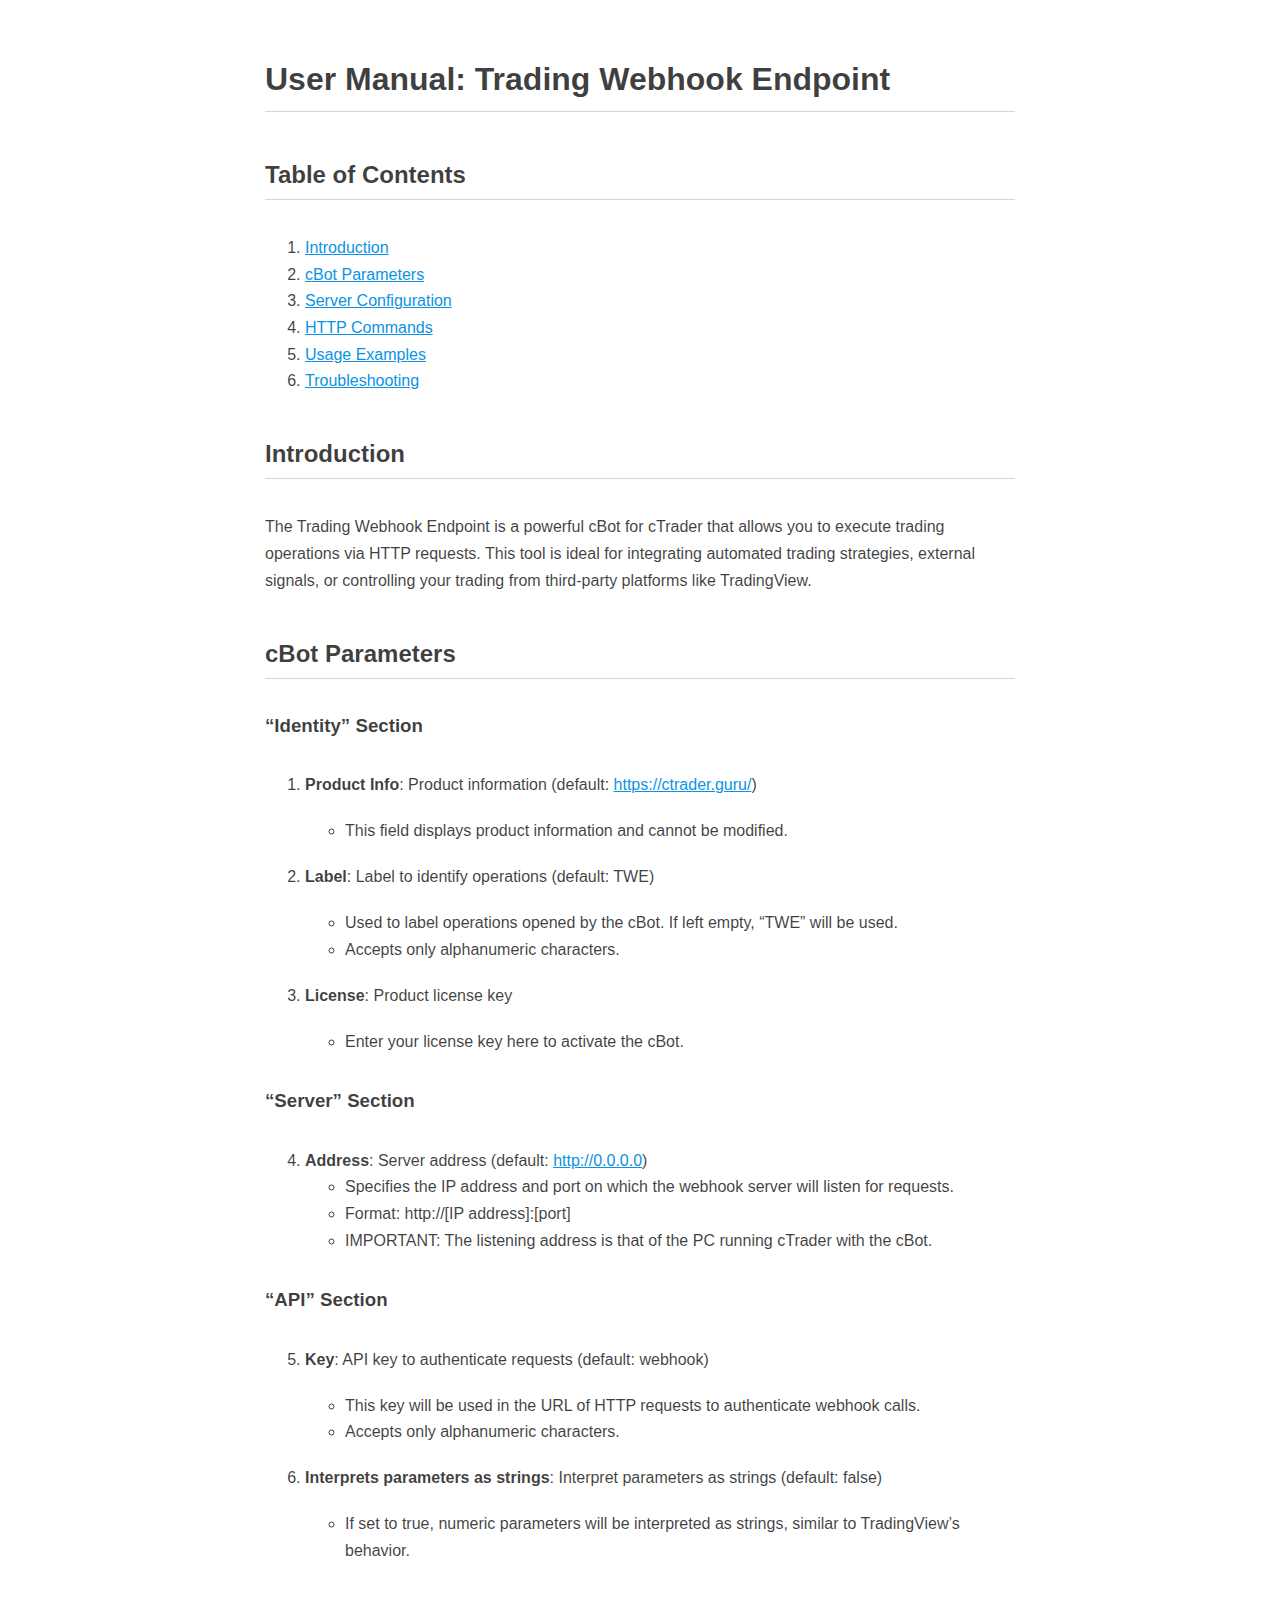
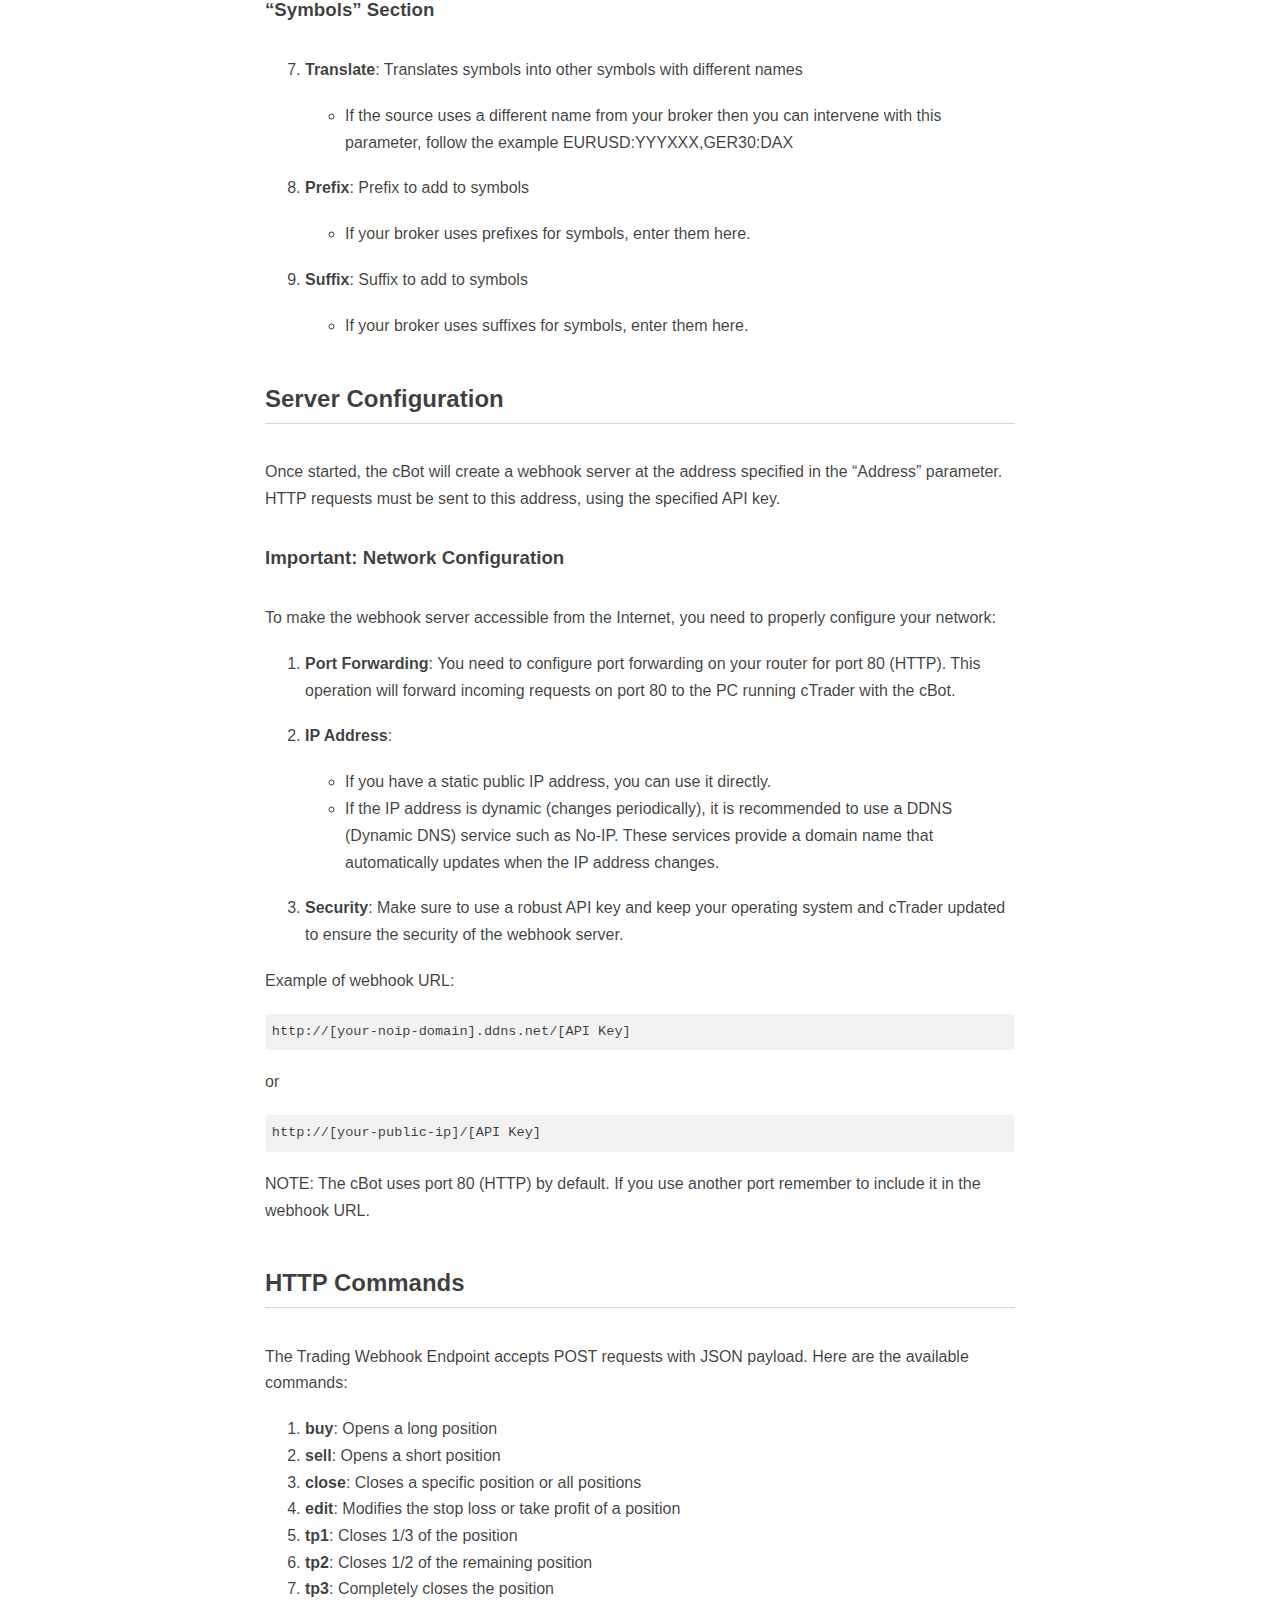
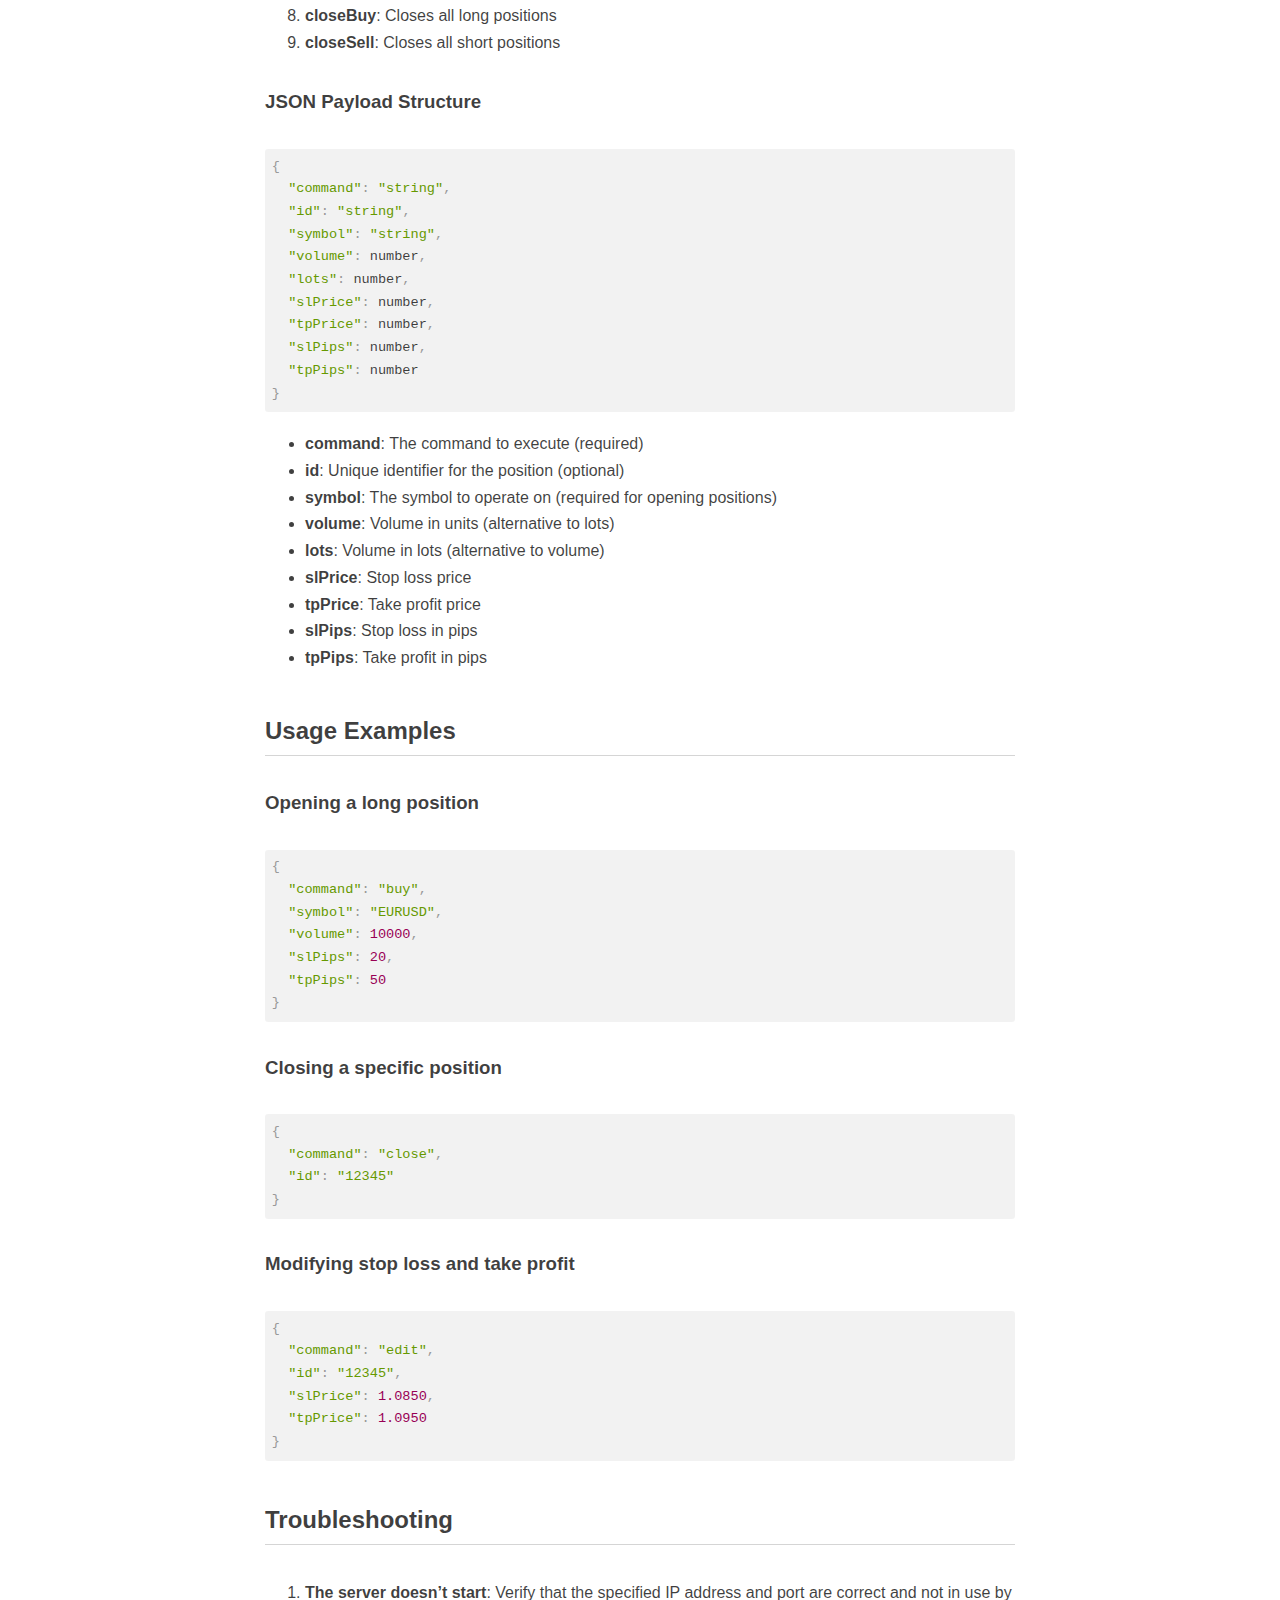
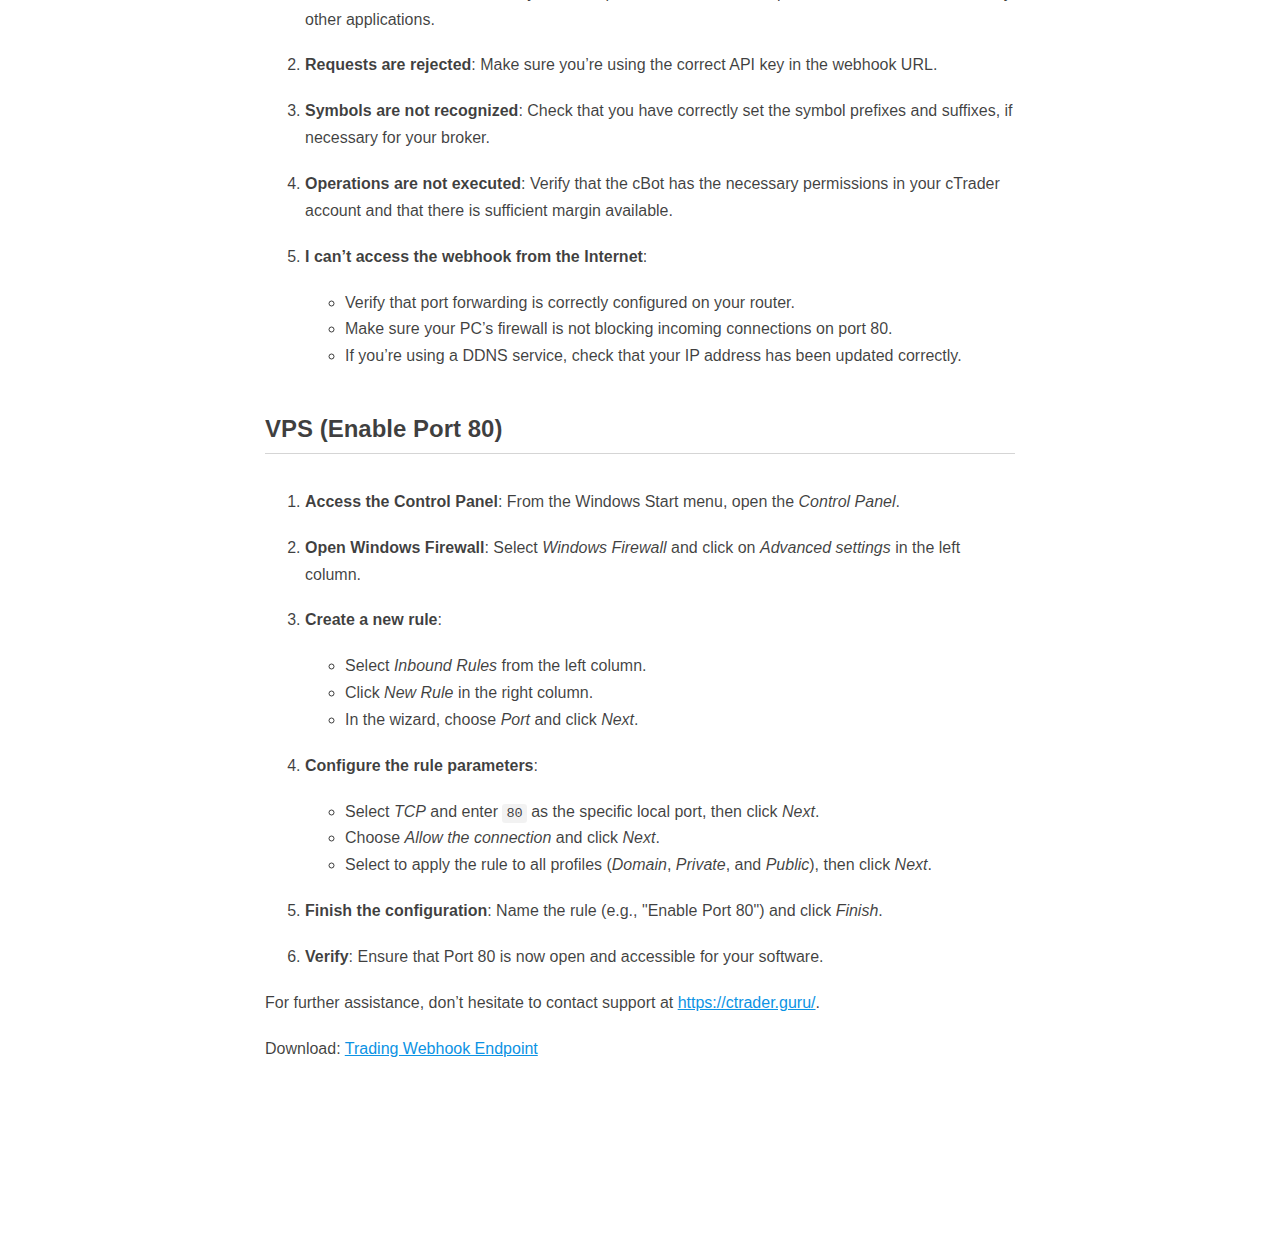
<file: pub/trading-webhook-endpoint/Trading Webhook Endpoint Manual (en).html>
﻿<!DOCTYPE html>
<html>

<head>
  <meta charset="utf-8">
  <meta name="viewport" content="width=device-width, initial-scale=1.0">
  <title>Trading Webhook Endpoint (en)</title>
  <link rel="shortcut icon" type="image/x-icon" href="../../assets/images/favicon.ico" />
  <link rel="stylesheet" href="./css/style.css" />
</head>

<body class="stackedit">
  <div class="stackedit__html">
    <h1 id="user-manual-trading-webhook-endpoint">User Manual: Trading Webhook Endpoint</h1>
    <h2 id="table-of-contents">Table of Contents</h2>
    <ol>
      <li><a href="#introduction">Introduction</a></li>
      <li><a href="#cbot-parameters">cBot Parameters</a></li>
      <li><a href="#server-configuration">Server Configuration</a></li>
      <li><a href="#http-commands">HTTP Commands</a></li>
      <li><a href="#usage-examples">Usage Examples</a></li>
      <li><a href="#troubleshooting">Troubleshooting</a></li>
    </ol>
    <h2 id="introduction">Introduction</h2>
    <p>The Trading Webhook Endpoint is a powerful cBot for cTrader that allows you to execute trading operations via
      HTTP requests. This tool is ideal for integrating automated trading strategies, external signals, or controlling
      your trading from third-party platforms like TradingView.</p>
    <h2 id="cbot-parameters">cBot Parameters</h2>
    <h3 id="identity-section">“Identity” Section</h3>
    <ol>
      <li>
        <p><strong>Product Info</strong>: Product information (default: <a
            href="https://ctrader.guru/">https://ctrader.guru/</a>)</p>
        <ul>
          <li>This field displays product information and cannot be modified.</li>
        </ul>
      </li>
      <li>
        <p><strong>Label</strong>: Label to identify operations (default: TWE)</p>
        <ul>
          <li>Used to label operations opened by the cBot. If left empty, “TWE” will be used.</li>
          <li>Accepts only alphanumeric characters.</li>
        </ul>
      </li>
      <li>
        <p><strong>License</strong>: Product license key</p>
        <ul>
          <li>Enter your license key here to activate the cBot.</li>
        </ul>
      </li>
    </ol>
    <h3 id="server-section">“Server” Section</h3>
    <ol start="4">
      <li><strong>Address</strong>: Server address (default: <a href="http://0.0.0.0">http://0.0.0.0</a>)
        <ul>
          <li>Specifies the IP address and port on which the webhook server will listen for requests.</li>
          <li>Format: http://[IP address]:[port]</li>
          <li>IMPORTANT: The listening address is that of the PC running cTrader with the cBot.</li>
        </ul>
      </li>
    </ol>
    <h3 id="api-section">“API” Section</h3>
    <ol start="5">
      <li>
        <p><strong>Key</strong>: API key to authenticate requests (default: webhook)</p>
        <ul>
          <li>This key will be used in the URL of HTTP requests to authenticate webhook calls.</li>
          <li>Accepts only alphanumeric characters.</li>
        </ul>
      </li>
      <li>
        <p><strong>Interprets parameters as strings</strong>: Interpret parameters as strings (default: false)</p>
        <ul>
          <li>If set to true, numeric parameters will be interpreted as strings, similar to TradingView’s behavior.</li>
        </ul>
      </li>
    </ol>
    <h3 id="symbols-section">“Symbols” Section</h3>
    <ol start="7">
      <li>
        <p><strong>Translate</strong>: Translates symbols into other symbols with different names</p>
        <ul>
          <li>If the source uses a different name from your broker then you can intervene with this parameter, follow
            the example
            EURUSD:YYYXXX,GER30:DAX</li>
        </ul>
      </li>
      <li>
        <p><strong>Prefix</strong>: Prefix to add to symbols</p>
        <ul>
          <li>If your broker uses prefixes for symbols, enter them here.</li>
        </ul>
      </li>
      <li>
        <p><strong>Suffix</strong>: Suffix to add to symbols</p>
        <ul>
          <li>If your broker uses suffixes for symbols, enter them here.</li>
        </ul>
      </li>
    </ol>
    <h2 id="server-configuration">Server Configuration</h2>
    <p>Once started, the cBot will create a webhook server at the address specified in the “Address” parameter. HTTP
      requests must be sent to this address, using the specified API key.</p>
    <h3 id="important-network-configuration">Important: Network Configuration</h3>
    <p>To make the webhook server accessible from the Internet, you need to properly configure your network:</p>
    <ol>
      <li>
        <p><strong>Port Forwarding</strong>: You need to configure port forwarding on your router for port 80 (HTTP).
          This operation will forward incoming requests on port 80 to the PC running cTrader with the cBot.</p>
      </li>
      <li>
        <p><strong>IP Address</strong>:</p>
        <ul>
          <li>If you have a static public IP address, you can use it directly.</li>
          <li>If the IP address is dynamic (changes periodically), it is recommended to use a DDNS (Dynamic DNS) service
            such as No-IP. These services provide a domain name that automatically updates when the IP address changes.
          </li>
        </ul>
      </li>
      <li>
        <p><strong>Security</strong>: Make sure to use a robust API key and keep your operating system and cTrader
          updated to ensure the security of the webhook server.</p>
      </li>
    </ol>
    <p>Example of webhook URL:</p>
    <pre><code>http://[your-noip-domain].ddns.net/[API Key]
</code></pre>
    <p>or</p>
    <pre><code>http://[your-public-ip]/[API Key]
</code></pre>
    <p>NOTE: The cBot uses port 80 (HTTP) by default. If you use another port remember to include it in the webhook URL.
    </p>
    <h2 id="http-commands">HTTP Commands</h2>
    <p>The Trading Webhook Endpoint accepts POST requests with JSON payload. Here are the available commands:</p>
    <ol>
      <li><strong>buy</strong>: Opens a long position</li>
      <li><strong>sell</strong>: Opens a short position</li>
      <li><strong>close</strong>: Closes a specific position or all positions</li>
      <li><strong>edit</strong>: Modifies the stop loss or take profit of a position</li>
      <li><strong>tp1</strong>: Closes 1/3 of the position</li>
      <li><strong>tp2</strong>: Closes 1/2 of the remaining position</li>
      <li><strong>tp3</strong>: Completely closes the position</li>
      <li><strong>closeBuy</strong>: Closes all long positions</li>
      <li><strong>closeSell</strong>: Closes all short positions</li>
    </ol>
    <h3 id="json-payload-structure">JSON Payload Structure</h3>
    <pre class=" language-json"><code class="prism  language-json"><span class="token punctuation">{</span>
  <span class="token string">"command"</span><span class="token punctuation">:</span> <span class="token string">"string"</span><span class="token punctuation">,</span>
  <span class="token string">"id"</span><span class="token punctuation">:</span> <span class="token string">"string"</span><span class="token punctuation">,</span>
  <span class="token string">"symbol"</span><span class="token punctuation">:</span> <span class="token string">"string"</span><span class="token punctuation">,</span>
  <span class="token string">"volume"</span><span class="token punctuation">:</span> number<span class="token punctuation">,</span>
  <span class="token string">"lots"</span><span class="token punctuation">:</span> number<span class="token punctuation">,</span>
  <span class="token string">"slPrice"</span><span class="token punctuation">:</span> number<span class="token punctuation">,</span>
  <span class="token string">"tpPrice"</span><span class="token punctuation">:</span> number<span class="token punctuation">,</span>
  <span class="token string">"slPips"</span><span class="token punctuation">:</span> number<span class="token punctuation">,</span>
  <span class="token string">"tpPips"</span><span class="token punctuation">:</span> number
<span class="token punctuation">}</span>
</code></pre>
    <ul>
      <li><strong>command</strong>: The command to execute (required)</li>
      <li><strong>id</strong>: Unique identifier for the position (optional)</li>
      <li><strong>symbol</strong>: The symbol to operate on (required for opening positions)</li>
      <li><strong>volume</strong>: Volume in units (alternative to lots)</li>
      <li><strong>lots</strong>: Volume in lots (alternative to volume)</li>
      <li><strong>slPrice</strong>: Stop loss price</li>
      <li><strong>tpPrice</strong>: Take profit price</li>
      <li><strong>slPips</strong>: Stop loss in pips</li>
      <li><strong>tpPips</strong>: Take profit in pips</li>
    </ul>
    <h2 id="usage-examples">Usage Examples</h2>
    <h3 id="opening-a-long-position">Opening a long position</h3>
    <pre class=" language-json"><code class="prism  language-json"><span class="token punctuation">{</span>
  <span class="token string">"command"</span><span class="token punctuation">:</span> <span class="token string">"buy"</span><span class="token punctuation">,</span>
  <span class="token string">"symbol"</span><span class="token punctuation">:</span> <span class="token string">"EURUSD"</span><span class="token punctuation">,</span>
  <span class="token string">"volume"</span><span class="token punctuation">:</span> <span class="token number">10000</span><span class="token punctuation">,</span>
  <span class="token string">"slPips"</span><span class="token punctuation">:</span> <span class="token number">20</span><span class="token punctuation">,</span>
  <span class="token string">"tpPips"</span><span class="token punctuation">:</span> <span class="token number">50</span>
<span class="token punctuation">}</span>
</code></pre>
    <h3 id="closing-a-specific-position">Closing a specific position</h3>
    <pre class=" language-json"><code class="prism  language-json"><span class="token punctuation">{</span>
  <span class="token string">"command"</span><span class="token punctuation">:</span> <span class="token string">"close"</span><span class="token punctuation">,</span>
  <span class="token string">"id"</span><span class="token punctuation">:</span> <span class="token string">"12345"</span>
<span class="token punctuation">}</span>
</code></pre>
    <h3 id="modifying-stop-loss-and-take-profit">Modifying stop loss and take profit</h3>
    <pre class=" language-json"><code class="prism  language-json"><span class="token punctuation">{</span>
  <span class="token string">"command"</span><span class="token punctuation">:</span> <span class="token string">"edit"</span><span class="token punctuation">,</span>
  <span class="token string">"id"</span><span class="token punctuation">:</span> <span class="token string">"12345"</span><span class="token punctuation">,</span>
  <span class="token string">"slPrice"</span><span class="token punctuation">:</span> <span class="token number">1.0850</span><span class="token punctuation">,</span>
  <span class="token string">"tpPrice"</span><span class="token punctuation">:</span> <span class="token number">1.0950</span>
<span class="token punctuation">}</span>
</code></pre>
    <h2 id="troubleshooting">Troubleshooting</h2>
    <ol>
      <li>
        <p><strong>The server doesn’t start</strong>: Verify that the specified IP address and port are correct and not
          in use by other applications.</p>
      </li>
      <li>
        <p><strong>Requests are rejected</strong>: Make sure you’re using the correct API key in the webhook URL.</p>
      </li>
      <li>
        <p><strong>Symbols are not recognized</strong>: Check that you have correctly set the symbol prefixes and
          suffixes, if necessary for your broker.</p>
      </li>
      <li>
        <p><strong>Operations are not executed</strong>: Verify that the cBot has the necessary permissions in your
          cTrader account and that there is sufficient margin available.</p>
      </li>
      <li>
        <p><strong>I can’t access the webhook from the Internet</strong>:</p>
        <ul>
          <li>Verify that port forwarding is correctly configured on your router.</li>
          <li>Make sure your PC’s firewall is not blocking incoming connections on port 80.</li>
          <li>If you’re using a DDNS service, check that your IP address has been updated correctly.</li>
        </ul>
      </li>
    </ol>
    <h2 id="firewall">VPS (Enable Port 80)</h2>
    <ol>
      <li>
        <p><strong>Access the Control Panel</strong>: From the Windows Start menu, open the <em>Control Panel</em>.</p>
      </li>
      <li>
        <p><strong>Open Windows Firewall</strong>: Select <em>Windows Firewall</em> and click on <em>Advanced
            settings</em>
          in the left column.</p>
      </li>
      <li>
        <p><strong>Create a new rule</strong>:</p>
        <ul>
          <li>Select <em>Inbound Rules</em> from the left column.</li>
          <li>Click <em>New Rule</em> in the right column.</li>
          <li>In the wizard, choose <em>Port</em> and click <em>Next</em>.</li>
        </ul>
      </li>
      <li>
        <p><strong>Configure the rule parameters</strong>:</p>
        <ul>
          <li>Select <em>TCP</em> and enter <code>80</code> as the specific local port, then click <em>Next</em>.</li>
          <li>Choose <em>Allow the connection</em> and click <em>Next</em>.</li>
          <li>Select to apply the rule to all profiles (<em>Domain</em>, <em>Private</em>, and <em>Public</em>), then
            click
            <em>Next</em>.
          </li>
        </ul>
      </li>
      <li>
        <p><strong>Finish the configuration</strong>: Name the rule (e.g., "Enable Port 80") and click <em>Finish</em>.
        </p>
      </li>
      <li>
        <p><strong>Verify</strong>: Ensure that Port 80 is now open and accessible for your software.</p>
      </li>
    </ol>

    <p>For further assistance, don’t hesitate to contact support at <a
        href="https://ctrader.guru/">https://ctrader.guru/</a>.</p>
    <p>Download: <a href="https://ctrader.guru/pub/trading-webhook-endpoint/Trading%20Webhook%20Endpoint.algo">Trading
        Webhook Endpoint</a></p>
  </div>
</body>

</html>
</file>
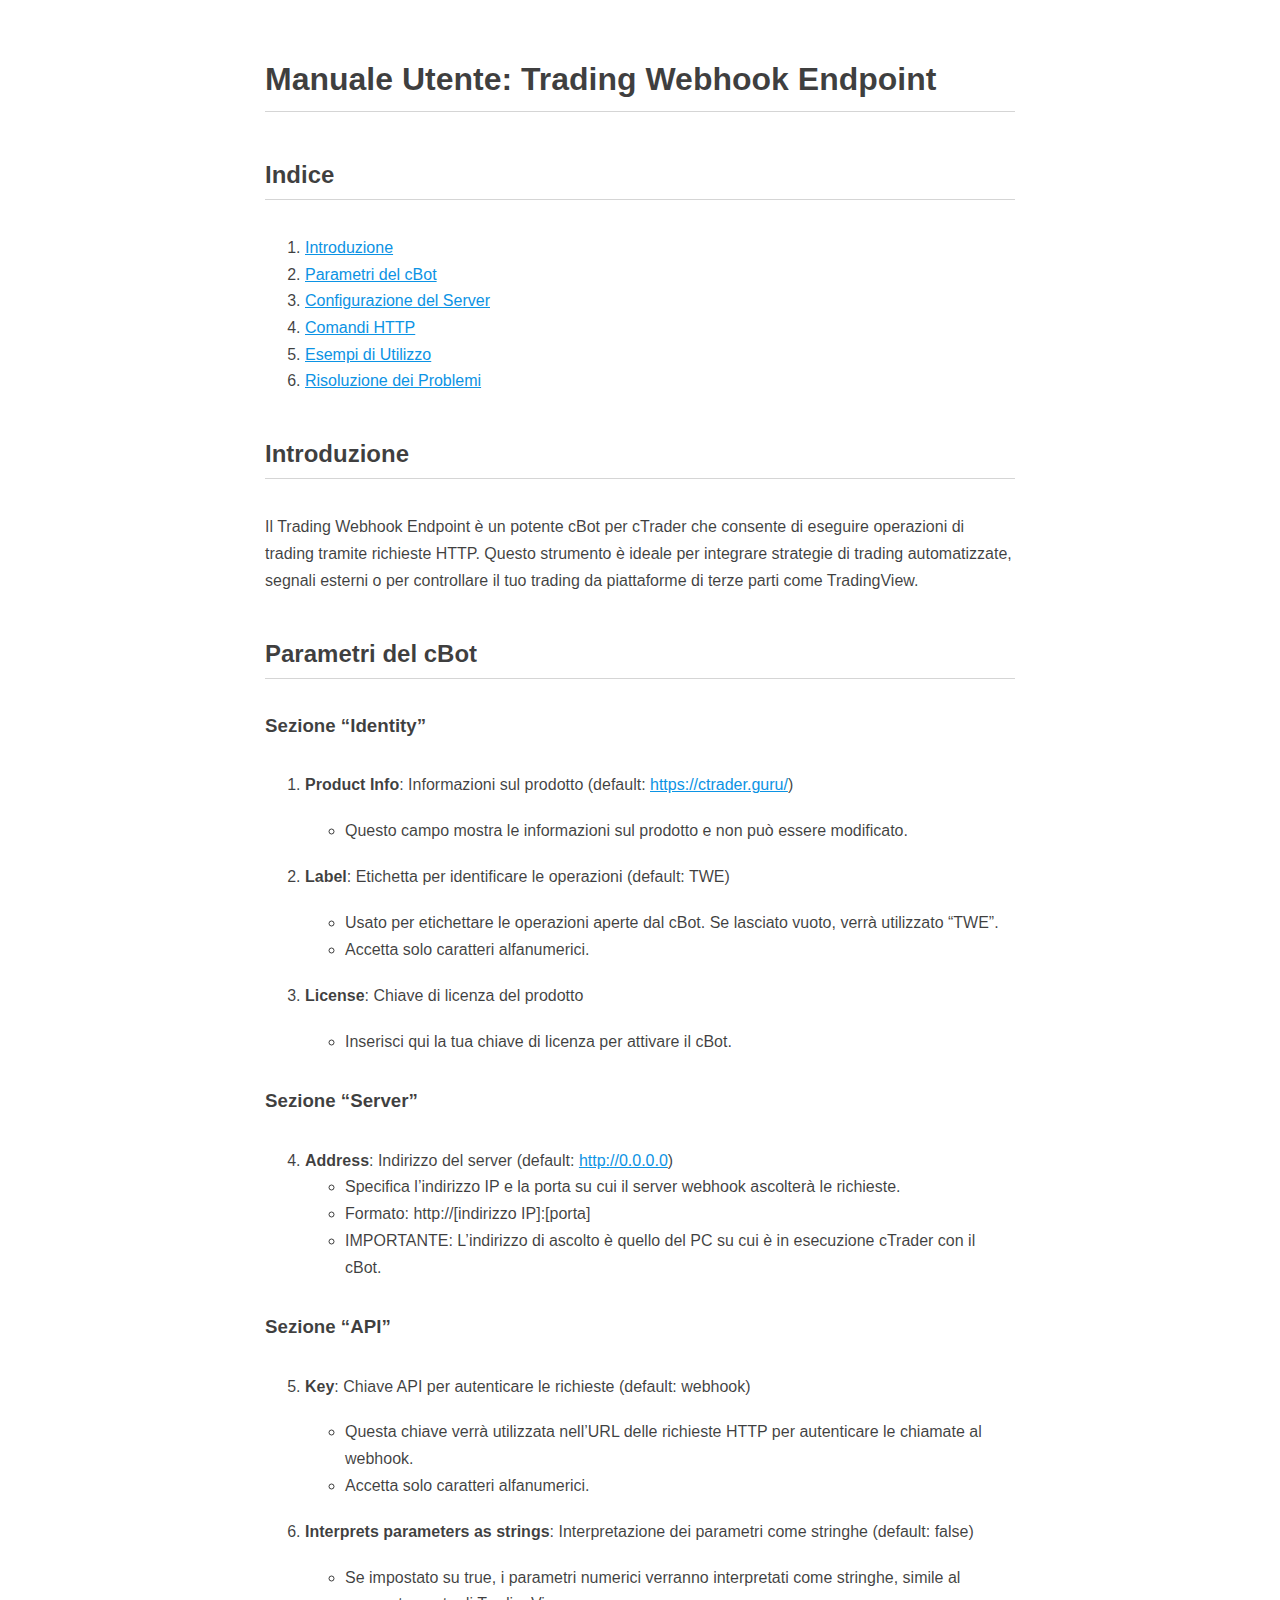
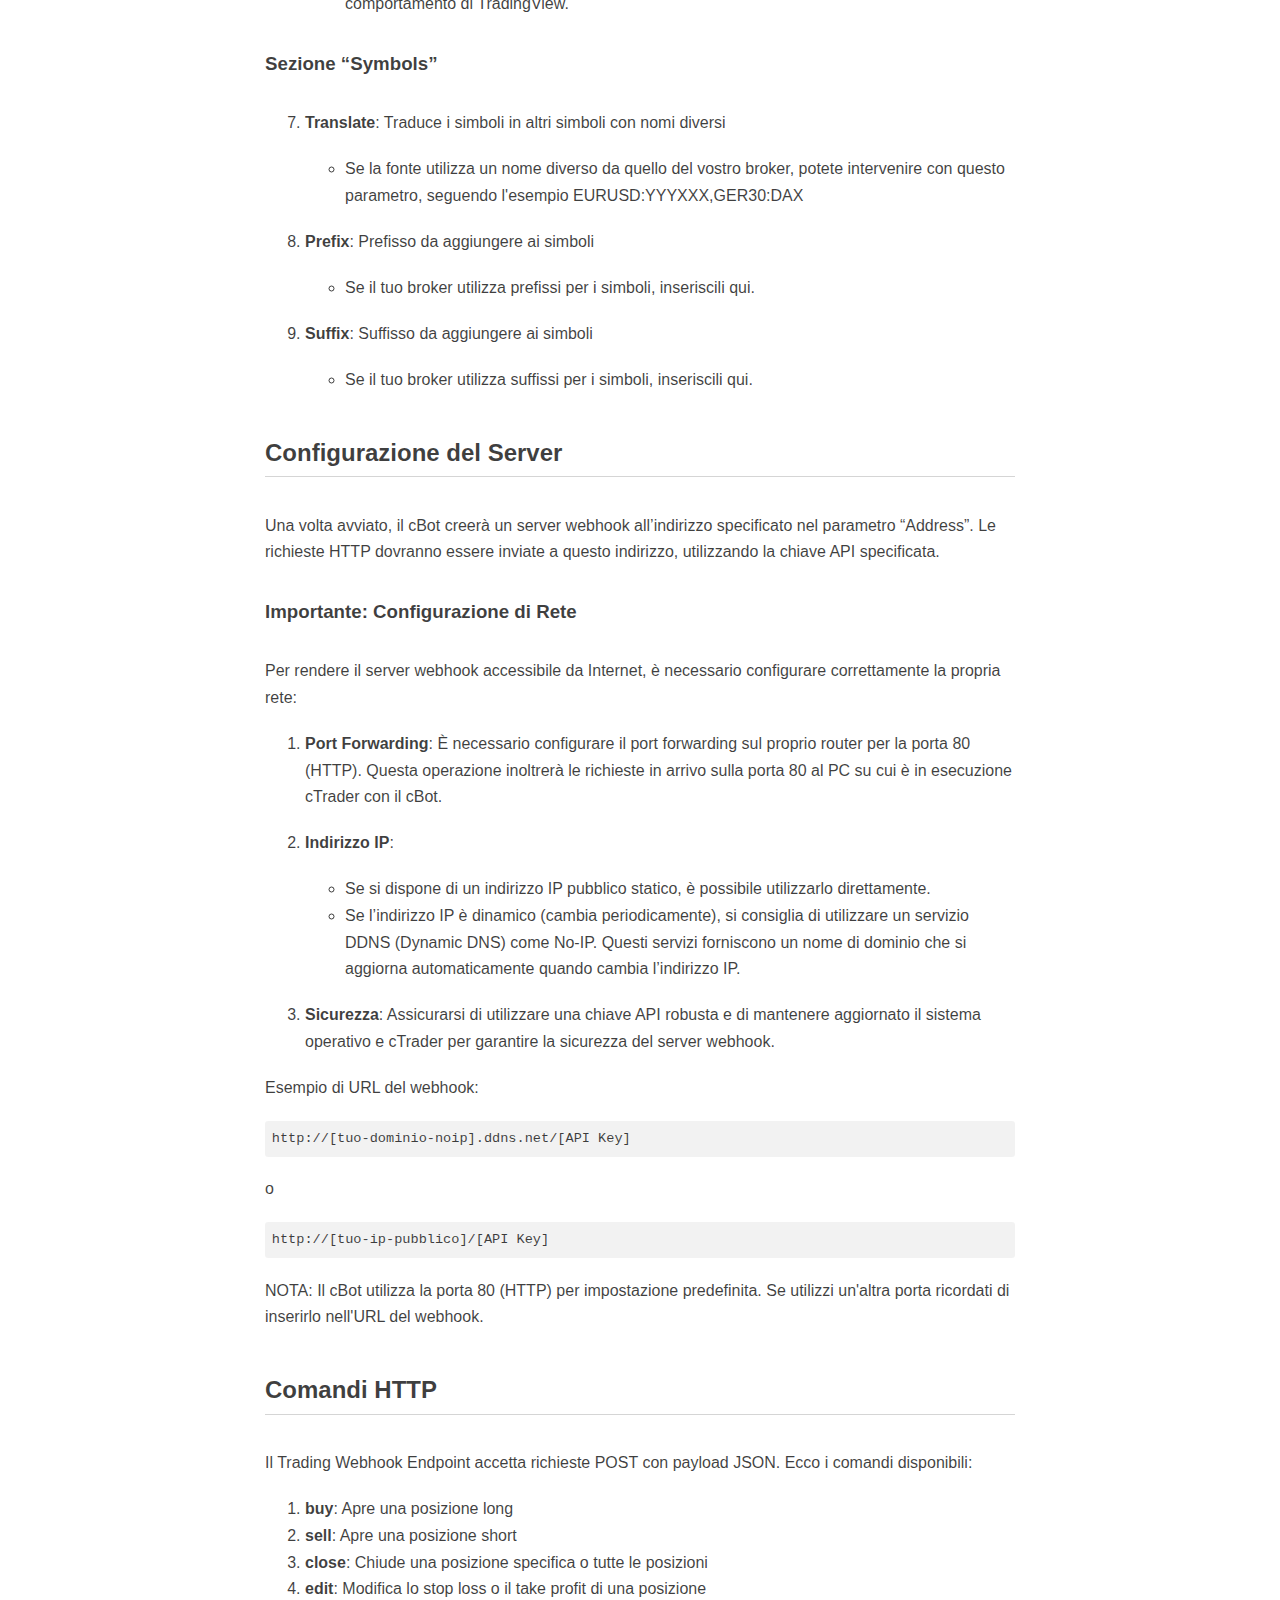
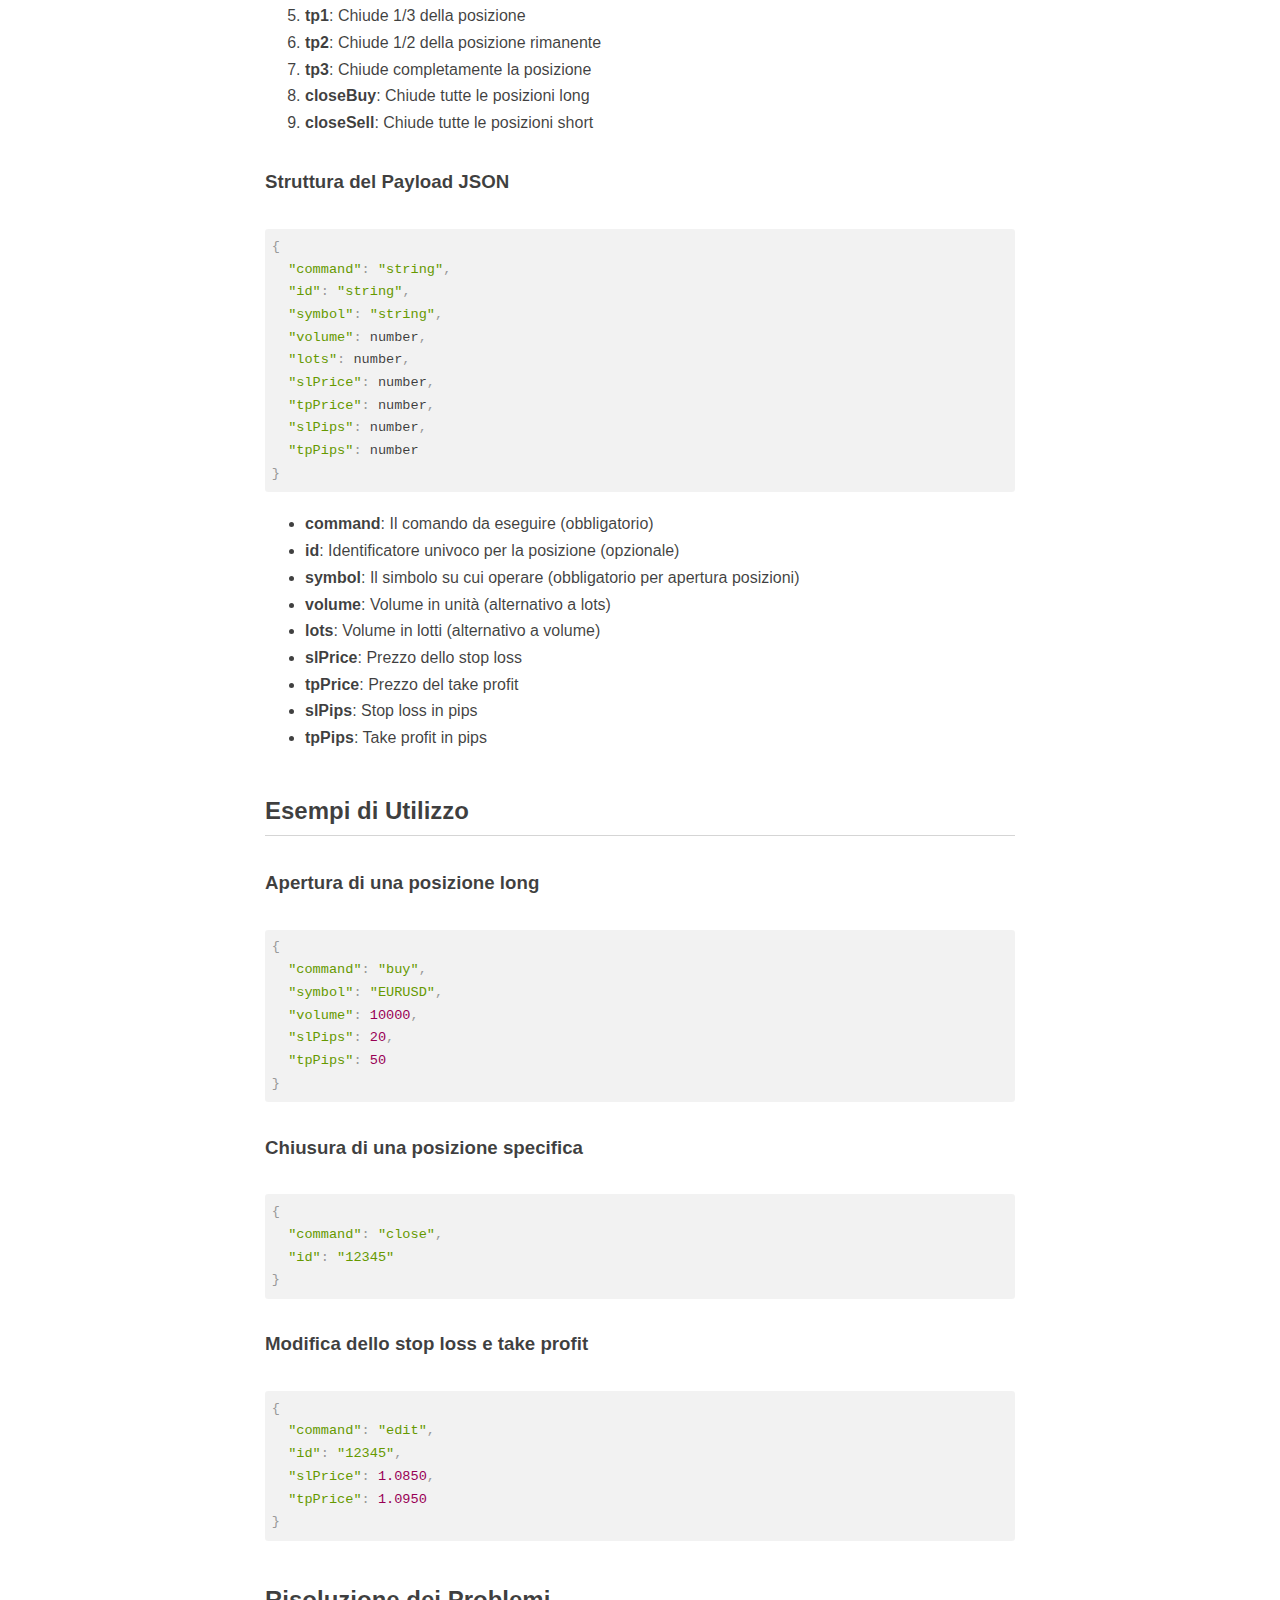
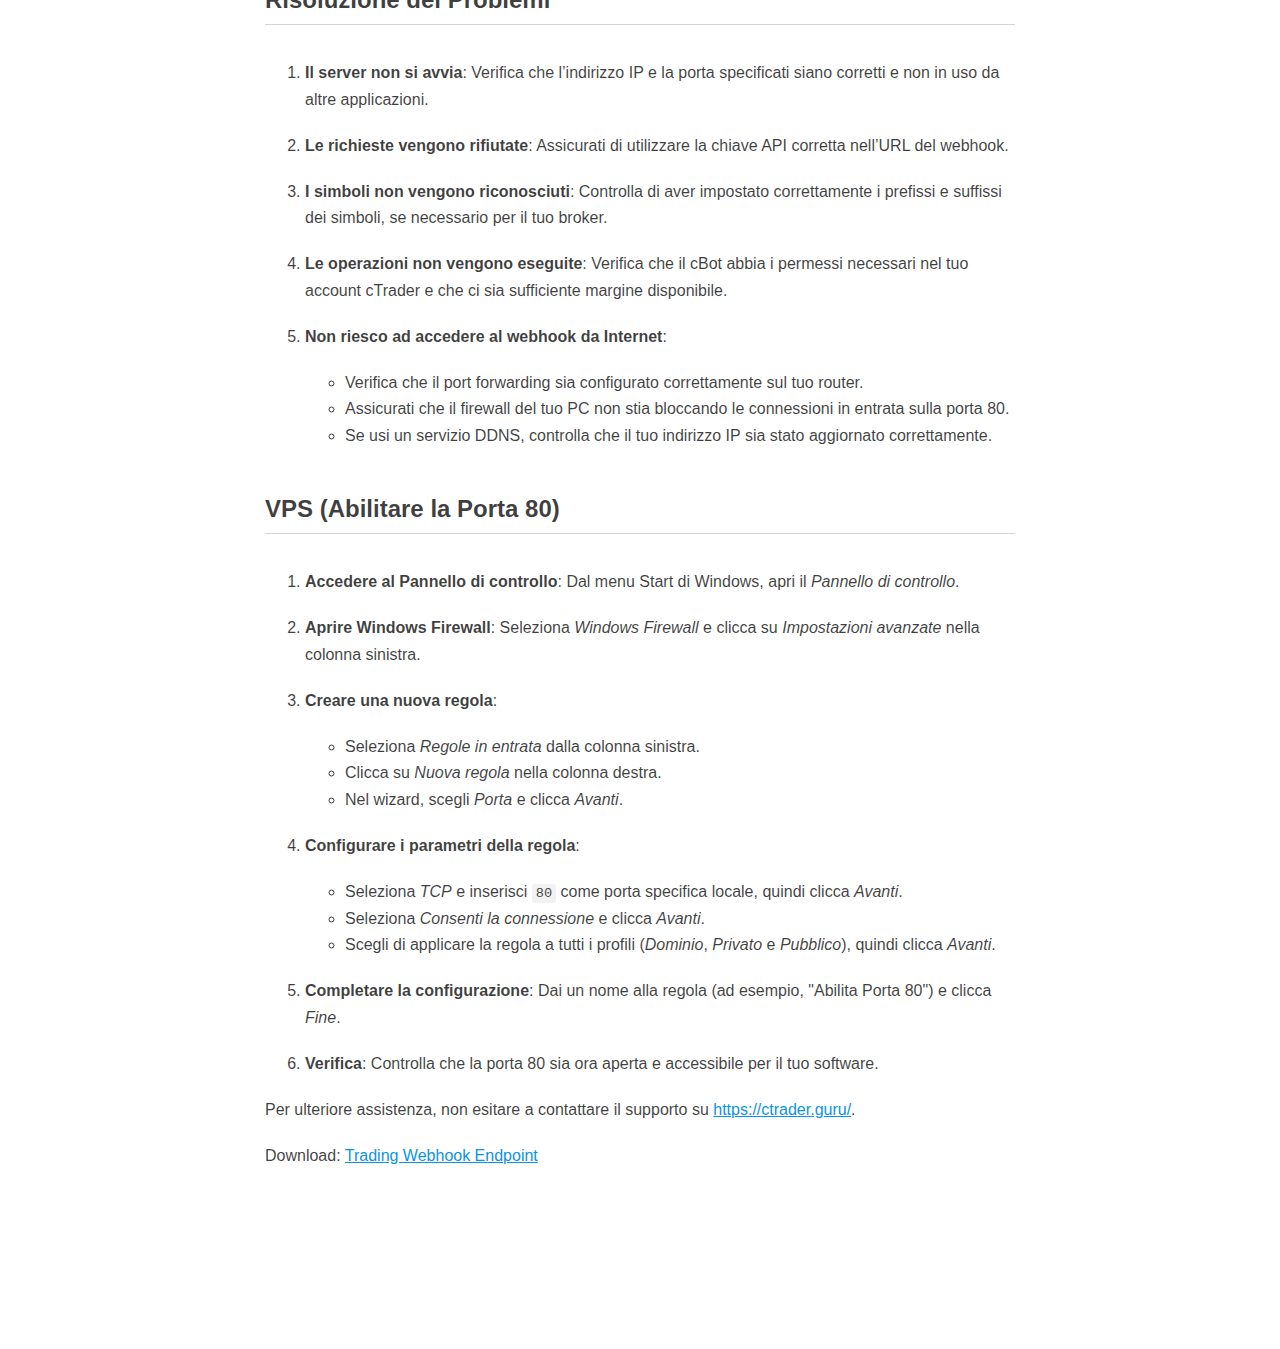
<file: pub/trading-webhook-endpoint/Trading Webhook Endpoint Manual (it).html>
﻿<!DOCTYPE html>
<html>

<head>
  <meta charset="utf-8">
  <meta name="viewport" content="width=device-width, initial-scale=1.0">
  <title>Trading Webhook Endpoint (it)</title>
  <link rel="shortcut icon" type="image/x-icon" href="../../assets/images/favicon.ico" />
  <link rel="stylesheet" href="./css/style.css" />
</head>

<body class="stackedit">
  <div class="stackedit__html">
    <h1 id="manuale-utente-trading-webhook-endpoint">Manuale Utente: Trading Webhook Endpoint</h1>
    <h2 id="indice">Indice</h2>
    <ol>
      <li><a href="#introduzione">Introduzione</a></li>
      <li><a href="#parametri-del-cbot">Parametri del cBot</a></li>
      <li><a href="#configurazione-del-server">Configurazione del Server</a></li>
      <li><a href="#comandi-http">Comandi HTTP</a></li>
      <li><a href="#esempi-di-utilizzo">Esempi di Utilizzo</a></li>
      <li><a href="#risoluzione-dei-problemi">Risoluzione dei Problemi</a></li>
    </ol>
    <h2 id="introduzione">Introduzione</h2>
    <p>Il Trading Webhook Endpoint è un potente cBot per cTrader che consente di eseguire operazioni di trading tramite
      richieste HTTP. Questo strumento è ideale per integrare strategie di trading automatizzate, segnali esterni o per
      controllare il tuo trading da piattaforme di terze parti come TradingView.</p>
    <h2 id="parametri-del-cbot">Parametri del cBot</h2>
    <h3 id="sezione-identity">Sezione “Identity”</h3>
    <ol>
      <li>
        <p><strong>Product Info</strong>: Informazioni sul prodotto (default: <a
            href="https://ctrader.guru/">https://ctrader.guru/</a>)</p>
        <ul>
          <li>Questo campo mostra le informazioni sul prodotto e non può essere modificato.</li>
        </ul>
      </li>
      <li>
        <p><strong>Label</strong>: Etichetta per identificare le operazioni (default: TWE)</p>
        <ul>
          <li>Usato per etichettare le operazioni aperte dal cBot. Se lasciato vuoto, verrà utilizzato “TWE”.</li>
          <li>Accetta solo caratteri alfanumerici.</li>
        </ul>
      </li>
      <li>
        <p><strong>License</strong>: Chiave di licenza del prodotto</p>
        <ul>
          <li>Inserisci qui la tua chiave di licenza per attivare il cBot.</li>
        </ul>
      </li>
    </ol>
    <h3 id="sezione-server">Sezione “Server”</h3>
    <ol start="4">
      <li><strong>Address</strong>: Indirizzo del server (default: <a href="http://0.0.0.0">http://0.0.0.0</a>)
        <ul>
          <li>Specifica l’indirizzo IP e la porta su cui il server webhook ascolterà le richieste.</li>
          <li>Formato: http://[indirizzo IP]:[porta]</li>
          <li>IMPORTANTE: L’indirizzo di ascolto è quello del PC su cui è in esecuzione cTrader con il cBot.</li>
        </ul>
      </li>
    </ol>
    <h3 id="sezione-api">Sezione “API”</h3>
    <ol start="5">
      <li>
        <p><strong>Key</strong>: Chiave API per autenticare le richieste (default: webhook)</p>
        <ul>
          <li>Questa chiave verrà utilizzata nell’URL delle richieste HTTP per autenticare le chiamate al webhook.</li>
          <li>Accetta solo caratteri alfanumerici.</li>
        </ul>
      </li>
      <li>
        <p><strong>Interprets parameters as strings</strong>: Interpretazione dei parametri come stringhe (default:
          false)</p>
        <ul>
          <li>Se impostato su true, i parametri numerici verranno interpretati come stringhe, simile al comportamento di
            TradingView.</li>
        </ul>
      </li>
    </ol>
    <h3 id="sezione-symbols">Sezione “Symbols”</h3>
    <ol start="7">
      <li>
        <p><strong>Translate</strong>: Traduce i simboli in altri simboli con nomi diversi</p>
        <ul>
          <li>Se la fonte utilizza un nome diverso da quello del vostro broker, potete intervenire con questo parametro,
            seguendo
            l'esempio EURUSD:YYYXXX,GER30:DAX</li>
        </ul>
      </li>
      <li>
        <p><strong>Prefix</strong>: Prefisso da aggiungere ai simboli</p>
        <ul>
          <li>Se il tuo broker utilizza prefissi per i simboli, inseriscili qui.</li>
        </ul>
      </li>
      <li>
        <p><strong>Suffix</strong>: Suffisso da aggiungere ai simboli</p>
        <ul>
          <li>Se il tuo broker utilizza suffissi per i simboli, inseriscili qui.</li>
        </ul>
      </li>
    </ol>
    <h2 id="configurazione-del-server">Configurazione del Server</h2>
    <p>Una volta avviato, il cBot creerà un server webhook all’indirizzo specificato nel parametro “Address”. Le
      richieste HTTP dovranno essere inviate a questo indirizzo, utilizzando la chiave API specificata.</p>
    <h3 id="importante-configurazione-di-rete">Importante: Configurazione di Rete</h3>
    <p>Per rendere il server webhook accessibile da Internet, è necessario configurare correttamente la propria rete:
    </p>
    <ol>
      <li>
        <p><strong>Port Forwarding</strong>: È necessario configurare il port forwarding sul proprio router per la porta
          80 (HTTP). Questa operazione inoltrerà le richieste in arrivo sulla porta 80 al PC su cui è in esecuzione
          cTrader con il cBot.</p>
      </li>
      <li>
        <p><strong>Indirizzo IP</strong>:</p>
        <ul>
          <li>Se si dispone di un indirizzo IP pubblico statico, è possibile utilizzarlo direttamente.</li>
          <li>Se l’indirizzo IP è dinamico (cambia periodicamente), si consiglia di utilizzare un servizio DDNS (Dynamic
            DNS) come No-IP. Questi servizi forniscono un nome di dominio che si aggiorna automaticamente quando cambia
            l’indirizzo IP.</li>
        </ul>
      </li>
      <li>
        <p><strong>Sicurezza</strong>: Assicurarsi di utilizzare una chiave API robusta e di mantenere aggiornato il
          sistema operativo e cTrader per garantire la sicurezza del server webhook.</p>
      </li>
    </ol>
    <p>Esempio di URL del webhook:</p>
    <pre><code>http://[tuo-dominio-noip].ddns.net/[API Key]
</code></pre>
    <p>o</p>
    <pre><code>http://[tuo-ip-pubblico]/[API Key]
</code></pre>
    <p>NOTA: Il cBot utilizza la porta 80 (HTTP) per impostazione predefinita. Se utilizzi un'altra porta ricordati di
      inserirlo nell'URL del webhook.</p>
    <h2 id="comandi-http">Comandi HTTP</h2>
    <p>Il Trading Webhook Endpoint accetta richieste POST con payload JSON. Ecco i comandi disponibili:</p>
    <ol>
      <li><strong>buy</strong>: Apre una posizione long</li>
      <li><strong>sell</strong>: Apre una posizione short</li>
      <li><strong>close</strong>: Chiude una posizione specifica o tutte le posizioni</li>
      <li><strong>edit</strong>: Modifica lo stop loss o il take profit di una posizione</li>
      <li><strong>tp1</strong>: Chiude 1/3 della posizione</li>
      <li><strong>tp2</strong>: Chiude 1/2 della posizione rimanente</li>
      <li><strong>tp3</strong>: Chiude completamente la posizione</li>
      <li><strong>closeBuy</strong>: Chiude tutte le posizioni long</li>
      <li><strong>closeSell</strong>: Chiude tutte le posizioni short</li>
    </ol>
    <h3 id="struttura-del-payload-json">Struttura del Payload JSON</h3>
    <pre class=" language-json"><code class="prism  language-json"><span class="token punctuation">{</span>
  <span class="token string">"command"</span><span class="token punctuation">:</span> <span class="token string">"string"</span><span class="token punctuation">,</span>
  <span class="token string">"id"</span><span class="token punctuation">:</span> <span class="token string">"string"</span><span class="token punctuation">,</span>
  <span class="token string">"symbol"</span><span class="token punctuation">:</span> <span class="token string">"string"</span><span class="token punctuation">,</span>
  <span class="token string">"volume"</span><span class="token punctuation">:</span> number<span class="token punctuation">,</span>
  <span class="token string">"lots"</span><span class="token punctuation">:</span> number<span class="token punctuation">,</span>
  <span class="token string">"slPrice"</span><span class="token punctuation">:</span> number<span class="token punctuation">,</span>
  <span class="token string">"tpPrice"</span><span class="token punctuation">:</span> number<span class="token punctuation">,</span>
  <span class="token string">"slPips"</span><span class="token punctuation">:</span> number<span class="token punctuation">,</span>
  <span class="token string">"tpPips"</span><span class="token punctuation">:</span> number
<span class="token punctuation">}</span>
</code></pre>
    <ul>
      <li><strong>command</strong>: Il comando da eseguire (obbligatorio)</li>
      <li><strong>id</strong>: Identificatore univoco per la posizione (opzionale)</li>
      <li><strong>symbol</strong>: Il simbolo su cui operare (obbligatorio per apertura posizioni)</li>
      <li><strong>volume</strong>: Volume in unità (alternativo a lots)</li>
      <li><strong>lots</strong>: Volume in lotti (alternativo a volume)</li>
      <li><strong>slPrice</strong>: Prezzo dello stop loss</li>
      <li><strong>tpPrice</strong>: Prezzo del take profit</li>
      <li><strong>slPips</strong>: Stop loss in pips</li>
      <li><strong>tpPips</strong>: Take profit in pips</li>
    </ul>
    <h2 id="esempi-di-utilizzo">Esempi di Utilizzo</h2>
    <h3 id="apertura-di-una-posizione-long">Apertura di una posizione long</h3>
    <pre class=" language-json"><code class="prism  language-json"><span class="token punctuation">{</span>
  <span class="token string">"command"</span><span class="token punctuation">:</span> <span class="token string">"buy"</span><span class="token punctuation">,</span>
  <span class="token string">"symbol"</span><span class="token punctuation">:</span> <span class="token string">"EURUSD"</span><span class="token punctuation">,</span>
  <span class="token string">"volume"</span><span class="token punctuation">:</span> <span class="token number">10000</span><span class="token punctuation">,</span>
  <span class="token string">"slPips"</span><span class="token punctuation">:</span> <span class="token number">20</span><span class="token punctuation">,</span>
  <span class="token string">"tpPips"</span><span class="token punctuation">:</span> <span class="token number">50</span>
<span class="token punctuation">}</span>
</code></pre>
    <h3 id="chiusura-di-una-posizione-specifica">Chiusura di una posizione specifica</h3>
    <pre class=" language-json"><code class="prism  language-json"><span class="token punctuation">{</span>
  <span class="token string">"command"</span><span class="token punctuation">:</span> <span class="token string">"close"</span><span class="token punctuation">,</span>
  <span class="token string">"id"</span><span class="token punctuation">:</span> <span class="token string">"12345"</span>
<span class="token punctuation">}</span>
</code></pre>
    <h3 id="modifica-dello-stop-loss-e-take-profit">Modifica dello stop loss e take profit</h3>
    <pre class=" language-json"><code class="prism  language-json"><span class="token punctuation">{</span>
  <span class="token string">"command"</span><span class="token punctuation">:</span> <span class="token string">"edit"</span><span class="token punctuation">,</span>
  <span class="token string">"id"</span><span class="token punctuation">:</span> <span class="token string">"12345"</span><span class="token punctuation">,</span>
  <span class="token string">"slPrice"</span><span class="token punctuation">:</span> <span class="token number">1.0850</span><span class="token punctuation">,</span>
  <span class="token string">"tpPrice"</span><span class="token punctuation">:</span> <span class="token number">1.0950</span>
<span class="token punctuation">}</span>
</code></pre>
    <h2 id="risoluzione-dei-problemi">Risoluzione dei Problemi</h2>
    <ol>
      <li>
        <p><strong>Il server non si avvia</strong>: Verifica che l’indirizzo IP e la porta specificati siano corretti e
          non in uso da altre applicazioni.</p>
      </li>
      <li>
        <p><strong>Le richieste vengono rifiutate</strong>: Assicurati di utilizzare la chiave API corretta nell’URL del
          webhook.</p>
      </li>
      <li>
        <p><strong>I simboli non vengono riconosciuti</strong>: Controlla di aver impostato correttamente i prefissi e
          suffissi dei simboli, se necessario per il tuo broker.</p>
      </li>
      <li>
        <p><strong>Le operazioni non vengono eseguite</strong>: Verifica che il cBot abbia i permessi necessari nel tuo
          account cTrader e che ci sia sufficiente margine disponibile.</p>
      </li>
      <li>
        <p><strong>Non riesco ad accedere al webhook da Internet</strong>:</p>
        <ul>
          <li>Verifica che il port forwarding sia configurato correttamente sul tuo router.</li>
          <li>Assicurati che il firewall del tuo PC non stia bloccando le connessioni in entrata sulla porta 80.</li>
          <li>Se usi un servizio DDNS, controlla che il tuo indirizzo IP sia stato aggiornato correttamente.</li>
        </ul>
      </li>
    </ol>
    <h2 id="firewall">VPS (Abilitare la Porta 80)</h2>
    <ol>
      <li>
        <p><strong>Accedere al Pannello di controllo</strong>: Dal menu Start di Windows, apri il <em>Pannello di
            controllo</em>.</p>
      </li>
      <li>
        <p><strong>Aprire Windows Firewall</strong>: Seleziona <em>Windows Firewall</em> e clicca su <em>Impostazioni
            avanzate</em> nella colonna sinistra.</p>
      </li>
      <li>
        <p><strong>Creare una nuova regola</strong>:</p>
        <ul>
          <li>Seleziona <em>Regole in entrata</em> dalla colonna sinistra.</li>
          <li>Clicca su <em>Nuova regola</em> nella colonna destra.</li>
          <li>Nel wizard, scegli <em>Porta</em> e clicca <em>Avanti</em>.</li>
        </ul>
      </li>
      <li>
        <p><strong>Configurare i parametri della regola</strong>:</p>
        <ul>
          <li>Seleziona <em>TCP</em> e inserisci <code>80</code> come porta specifica locale, quindi clicca
            <em>Avanti</em>.
          </li>
          <li>Seleziona <em>Consenti la connessione</em> e clicca <em>Avanti</em>.</li>
          <li>Scegli di applicare la regola a tutti i profili (<em>Dominio</em>, <em>Privato</em> e <em>Pubblico</em>),
            quindi clicca <em>Avanti</em>.</li>
        </ul>
      </li>
      <li>
        <p><strong>Completare la configurazione</strong>: Dai un nome alla regola (ad esempio, "Abilita Porta 80") e
          clicca
          <em>Fine</em>.
        </p>
      </li>
      <li>
        <p><strong>Verifica</strong>: Controlla che la porta 80 sia ora aperta e accessibile per il tuo software.</p>
      </li>
    </ol>

    <p>Per ulteriore assistenza, non esitare a contattare il supporto su <a
        href="https://ctrader.guru/">https://ctrader.guru/</a>.</p>
    <p>Download: <a href="https://ctrader.guru/pub/trading-webhook-endpoint/Trading%20Webhook%20Endpoint.algo">Trading
        Webhook Endpoint</a></p>
  </div>
</body>

</html>
</file>
<file: pub/trading-webhook-endpoint/css/style.css>
.katex {
  font: normal 1.21em Roboto, Times New Roman, serif;
  line-height: 1.2;
  text-indent: 0;
  text-rendering: auto;
  border-color: currentColor;
}
.katex * {
  -ms-high-contrast-adjust: none !important;
}
.katex .katex-version:after {
  content: "0.13.0";
}
.katex .katex-mathml {
  position: absolute;
  clip: rect(1px, 1px, 1px, 1px);
  padding: 0;
  border: 0;
  height: 1px;
  width: 1px;
  overflow: hidden;
}
.katex .katex-html > .newline {
  display: block;
}
.katex .base {
  position: relative;
  white-space: nowrap;
  width: -webkit-min-content;
  width: -moz-min-content;
  width: min-content;
}
.katex .base,
.katex .strut {
  display: inline-block;
}
.katex .textbf {
  font-weight: 700;
}
.katex .textit {
  font-style: italic;
}
.katex .textrm {
  font-family: KaTeX_Main;
}
.katex .textsf {
  font-family: KaTeX_SansSerif;
}
.katex .texttt {
  font-family: KaTeX_Typewriter;
}
.katex .mathnormal {
  font-family: KaTeX_Math;
  font-style: italic;
}
.katex .mathit {
  font-family: KaTeX_Main;
  font-style: italic;
}
.katex .mathrm {
  font-style: normal;
}
.katex .mathbf {
  font-family: KaTeX_Main;
  font-weight: 700;
}
.katex .boldsymbol {
  font-family: KaTeX_Math;
  font-weight: 700;
  font-style: italic;
}
.katex .amsrm,
.katex .mathbb,
.katex .textbb {
  font-family: KaTeX_AMS;
}
.katex .mathcal {
  font-family: KaTeX_Caligraphic;
}
.katex .mathfrak,
.katex .textfrak {
  font-family: KaTeX_Fraktur;
}
.katex .mathtt {
  font-family: KaTeX_Typewriter;
}
.katex .mathscr,
.katex .textscr {
  font-family: KaTeX_Script;
}
.katex .mathsf,
.katex .textsf {
  font-family: KaTeX_SansSerif;
}
.katex .mathboldsf,
.katex .textboldsf {
  font-family: KaTeX_SansSerif;
  font-weight: 700;
}
.katex .mathitsf,
.katex .textitsf {
  font-family: KaTeX_SansSerif;
  font-style: italic;
}
.katex .mainrm {
  font-family: KaTeX_Main;
  font-style: normal;
}
.katex .vlist-t {
  display: inline-table;
  table-layout: fixed;
  border-collapse: collapse;
}
.katex .vlist-r {
  display: table-row;
}
.katex .vlist {
  display: table-cell;
  vertical-align: bottom;
  position: relative;
}
.katex .vlist > span {
  display: block;
  height: 0;
  position: relative;
}
.katex .vlist > span > span {
  display: inline-block;
}
.katex .vlist > span > .pstrut {
  overflow: hidden;
  width: 0;
}
.katex .vlist-t2 {
  margin-right: -2px;
}
.katex .vlist-s {
  display: table-cell;
  vertical-align: bottom;
  font-size: 1px;
  width: 2px;
  min-width: 2px;
}
.katex .vbox {
  display: inline-flex;
  flex-direction: column;
  align-items: baseline;
}
.katex .hbox {
  width: 100%;
}
.katex .hbox,
.katex .thinbox {
  display: inline-flex;
  flex-direction: row;
}
.katex .thinbox {
  width: 0;
  max-width: 0;
}
.katex .msupsub {
  text-align: left;
}
.katex .mfrac > span > span {
  text-align: center;
}
.katex .mfrac .frac-line {
  display: inline-block;
  width: 100%;
  border-bottom-style: solid;
}
.katex .hdashline,
.katex .hline,
.katex .mfrac .frac-line,
.katex .overline .overline-line,
.katex .rule,
.katex .underline .underline-line {
  min-height: 1px;
}
.katex .mspace {
  display: inline-block;
}
.katex .clap,
.katex .llap,
.katex .rlap {
  width: 0;
  position: relative;
}
.katex .clap > .inner,
.katex .llap > .inner,
.katex .rlap > .inner {
  position: absolute;
}
.katex .clap > .fix,
.katex .llap > .fix,
.katex .rlap > .fix {
  display: inline-block;
}
.katex .llap > .inner {
  right: 0;
}
.katex .clap > .inner,
.katex .rlap > .inner {
  left: 0;
}
.katex .clap > .inner > span {
  margin-left: -50%;
  margin-right: 50%;
}
.katex .rule {
  display: inline-block;
  border: 0 solid;
  position: relative;
}
.katex .hline,
.katex .overline .overline-line,
.katex .underline .underline-line {
  display: inline-block;
  width: 100%;
  border-bottom-style: solid;
}
.katex .hdashline {
  display: inline-block;
  width: 100%;
  border-bottom-style: dashed;
}
.katex .sqrt > .root {
  margin-left: 0.27777778em;
  margin-right: -0.55555556em;
}
.katex .fontsize-ensurer.reset-size1.size1,
.katex .sizing.reset-size1.size1 {
  font-size: 1em;
}
.katex .fontsize-ensurer.reset-size1.size2,
.katex .sizing.reset-size1.size2 {
  font-size: 1.2em;
}
.katex .fontsize-ensurer.reset-size1.size3,
.katex .sizing.reset-size1.size3 {
  font-size: 1.4em;
}
.katex .fontsize-ensurer.reset-size1.size4,
.katex .sizing.reset-size1.size4 {
  font-size: 1.6em;
}
.katex .fontsize-ensurer.reset-size1.size5,
.katex .sizing.reset-size1.size5 {
  font-size: 1.8em;
}
.katex .fontsize-ensurer.reset-size1.size6,
.katex .sizing.reset-size1.size6 {
  font-size: 2em;
}
.katex .fontsize-ensurer.reset-size1.size7,
.katex .sizing.reset-size1.size7 {
  font-size: 2.4em;
}
.katex .fontsize-ensurer.reset-size1.size8,
.katex .sizing.reset-size1.size8 {
  font-size: 2.88em;
}
.katex .fontsize-ensurer.reset-size1.size9,
.katex .sizing.reset-size1.size9 {
  font-size: 3.456em;
}
.katex .fontsize-ensurer.reset-size1.size10,
.katex .sizing.reset-size1.size10 {
  font-size: 4.148em;
}
.katex .fontsize-ensurer.reset-size1.size11,
.katex .sizing.reset-size1.size11 {
  font-size: 4.976em;
}
.katex .fontsize-ensurer.reset-size2.size1,
.katex .sizing.reset-size2.size1 {
  font-size: 0.83333333em;
}
.katex .fontsize-ensurer.reset-size2.size2,
.katex .sizing.reset-size2.size2 {
  font-size: 1em;
}
.katex .fontsize-ensurer.reset-size2.size3,
.katex .sizing.reset-size2.size3 {
  font-size: 1.16666667em;
}
.katex .fontsize-ensurer.reset-size2.size4,
.katex .sizing.reset-size2.size4 {
  font-size: 1.33333333em;
}
.katex .fontsize-ensurer.reset-size2.size5,
.katex .sizing.reset-size2.size5 {
  font-size: 1.5em;
}
.katex .fontsize-ensurer.reset-size2.size6,
.katex .sizing.reset-size2.size6 {
  font-size: 1.66666667em;
}
.katex .fontsize-ensurer.reset-size2.size7,
.katex .sizing.reset-size2.size7 {
  font-size: 2em;
}
.katex .fontsize-ensurer.reset-size2.size8,
.katex .sizing.reset-size2.size8 {
  font-size: 2.4em;
}
.katex .fontsize-ensurer.reset-size2.size9,
.katex .sizing.reset-size2.size9 {
  font-size: 2.88em;
}
.katex .fontsize-ensurer.reset-size2.size10,
.katex .sizing.reset-size2.size10 {
  font-size: 3.45666667em;
}
.katex .fontsize-ensurer.reset-size2.size11,
.katex .sizing.reset-size2.size11 {
  font-size: 4.14666667em;
}
.katex .fontsize-ensurer.reset-size3.size1,
.katex .sizing.reset-size3.size1 {
  font-size: 0.71428571em;
}
.katex .fontsize-ensurer.reset-size3.size2,
.katex .sizing.reset-size3.size2 {
  font-size: 0.85714286em;
}
.katex .fontsize-ensurer.reset-size3.size3,
.katex .sizing.reset-size3.size3 {
  font-size: 1em;
}
.katex .fontsize-ensurer.reset-size3.size4,
.katex .sizing.reset-size3.size4 {
  font-size: 1.14285714em;
}
.katex .fontsize-ensurer.reset-size3.size5,
.katex .sizing.reset-size3.size5 {
  font-size: 1.28571429em;
}
.katex .fontsize-ensurer.reset-size3.size6,
.katex .sizing.reset-size3.size6 {
  font-size: 1.42857143em;
}
.katex .fontsize-ensurer.reset-size3.size7,
.katex .sizing.reset-size3.size7 {
  font-size: 1.71428571em;
}
.katex .fontsize-ensurer.reset-size3.size8,
.katex .sizing.reset-size3.size8 {
  font-size: 2.05714286em;
}
.katex .fontsize-ensurer.reset-size3.size9,
.katex .sizing.reset-size3.size9 {
  font-size: 2.46857143em;
}
.katex .fontsize-ensurer.reset-size3.size10,
.katex .sizing.reset-size3.size10 {
  font-size: 2.96285714em;
}
.katex .fontsize-ensurer.reset-size3.size11,
.katex .sizing.reset-size3.size11 {
  font-size: 3.55428571em;
}
.katex .fontsize-ensurer.reset-size4.size1,
.katex .sizing.reset-size4.size1 {
  font-size: 0.625em;
}
.katex .fontsize-ensurer.reset-size4.size2,
.katex .sizing.reset-size4.size2 {
  font-size: 0.75em;
}
.katex .fontsize-ensurer.reset-size4.size3,
.katex .sizing.reset-size4.size3 {
  font-size: 0.875em;
}
.katex .fontsize-ensurer.reset-size4.size4,
.katex .sizing.reset-size4.size4 {
  font-size: 1em;
}
.katex .fontsize-ensurer.reset-size4.size5,
.katex .sizing.reset-size4.size5 {
  font-size: 1.125em;
}
.katex .fontsize-ensurer.reset-size4.size6,
.katex .sizing.reset-size4.size6 {
  font-size: 1.25em;
}
.katex .fontsize-ensurer.reset-size4.size7,
.katex .sizing.reset-size4.size7 {
  font-size: 1.5em;
}
.katex .fontsize-ensurer.reset-size4.size8,
.katex .sizing.reset-size4.size8 {
  font-size: 1.8em;
}
.katex .fontsize-ensurer.reset-size4.size9,
.katex .sizing.reset-size4.size9 {
  font-size: 2.16em;
}
.katex .fontsize-ensurer.reset-size4.size10,
.katex .sizing.reset-size4.size10 {
  font-size: 2.5925em;
}
.katex .fontsize-ensurer.reset-size4.size11,
.katex .sizing.reset-size4.size11 {
  font-size: 3.11em;
}
.katex .fontsize-ensurer.reset-size5.size1,
.katex .sizing.reset-size5.size1 {
  font-size: 0.55555556em;
}
.katex .fontsize-ensurer.reset-size5.size2,
.katex .sizing.reset-size5.size2 {
  font-size: 0.66666667em;
}
.katex .fontsize-ensurer.reset-size5.size3,
.katex .sizing.reset-size5.size3 {
  font-size: 0.77777778em;
}
.katex .fontsize-ensurer.reset-size5.size4,
.katex .sizing.reset-size5.size4 {
  font-size: 0.88888889em;
}
.katex .fontsize-ensurer.reset-size5.size5,
.katex .sizing.reset-size5.size5 {
  font-size: 1em;
}
.katex .fontsize-ensurer.reset-size5.size6,
.katex .sizing.reset-size5.size6 {
  font-size: 1.11111111em;
}
.katex .fontsize-ensurer.reset-size5.size7,
.katex .sizing.reset-size5.size7 {
  font-size: 1.33333333em;
}
.katex .fontsize-ensurer.reset-size5.size8,
.katex .sizing.reset-size5.size8 {
  font-size: 1.6em;
}
.katex .fontsize-ensurer.reset-size5.size9,
.katex .sizing.reset-size5.size9 {
  font-size: 1.92em;
}
.katex .fontsize-ensurer.reset-size5.size10,
.katex .sizing.reset-size5.size10 {
  font-size: 2.30444444em;
}
.katex .fontsize-ensurer.reset-size5.size11,
.katex .sizing.reset-size5.size11 {
  font-size: 2.76444444em;
}
.katex .fontsize-ensurer.reset-size6.size1,
.katex .sizing.reset-size6.size1 {
  font-size: 0.5em;
}
.katex .fontsize-ensurer.reset-size6.size2,
.katex .sizing.reset-size6.size2 {
  font-size: 0.6em;
}
.katex .fontsize-ensurer.reset-size6.size3,
.katex .sizing.reset-size6.size3 {
  font-size: 0.7em;
}
.katex .fontsize-ensurer.reset-size6.size4,
.katex .sizing.reset-size6.size4 {
  font-size: 0.8em;
}
.katex .fontsize-ensurer.reset-size6.size5,
.katex .sizing.reset-size6.size5 {
  font-size: 0.9em;
}
.katex .fontsize-ensurer.reset-size6.size6,
.katex .sizing.reset-size6.size6 {
  font-size: 1em;
}
.katex .fontsize-ensurer.reset-size6.size7,
.katex .sizing.reset-size6.size7 {
  font-size: 1.2em;
}
.katex .fontsize-ensurer.reset-size6.size8,
.katex .sizing.reset-size6.size8 {
  font-size: 1.44em;
}
.katex .fontsize-ensurer.reset-size6.size9,
.katex .sizing.reset-size6.size9 {
  font-size: 1.728em;
}
.katex .fontsize-ensurer.reset-size6.size10,
.katex .sizing.reset-size6.size10 {
  font-size: 2.074em;
}
.katex .fontsize-ensurer.reset-size6.size11,
.katex .sizing.reset-size6.size11 {
  font-size: 2.488em;
}
.katex .fontsize-ensurer.reset-size7.size1,
.katex .sizing.reset-size7.size1 {
  font-size: 0.41666667em;
}
.katex .fontsize-ensurer.reset-size7.size2,
.katex .sizing.reset-size7.size2 {
  font-size: 0.5em;
}
.katex .fontsize-ensurer.reset-size7.size3,
.katex .sizing.reset-size7.size3 {
  font-size: 0.58333333em;
}
.katex .fontsize-ensurer.reset-size7.size4,
.katex .sizing.reset-size7.size4 {
  font-size: 0.66666667em;
}
.katex .fontsize-ensurer.reset-size7.size5,
.katex .sizing.reset-size7.size5 {
  font-size: 0.75em;
}
.katex .fontsize-ensurer.reset-size7.size6,
.katex .sizing.reset-size7.size6 {
  font-size: 0.83333333em;
}
.katex .fontsize-ensurer.reset-size7.size7,
.katex .sizing.reset-size7.size7 {
  font-size: 1em;
}
.katex .fontsize-ensurer.reset-size7.size8,
.katex .sizing.reset-size7.size8 {
  font-size: 1.2em;
}
.katex .fontsize-ensurer.reset-size7.size9,
.katex .sizing.reset-size7.size9 {
  font-size: 1.44em;
}
.katex .fontsize-ensurer.reset-size7.size10,
.katex .sizing.reset-size7.size10 {
  font-size: 1.72833333em;
}
.katex .fontsize-ensurer.reset-size7.size11,
.katex .sizing.reset-size7.size11 {
  font-size: 2.07333333em;
}
.katex .fontsize-ensurer.reset-size8.size1,
.katex .sizing.reset-size8.size1 {
  font-size: 0.34722222em;
}
.katex .fontsize-ensurer.reset-size8.size2,
.katex .sizing.reset-size8.size2 {
  font-size: 0.41666667em;
}
.katex .fontsize-ensurer.reset-size8.size3,
.katex .sizing.reset-size8.size3 {
  font-size: 0.48611111em;
}
.katex .fontsize-ensurer.reset-size8.size4,
.katex .sizing.reset-size8.size4 {
  font-size: 0.55555556em;
}
.katex .fontsize-ensurer.reset-size8.size5,
.katex .sizing.reset-size8.size5 {
  font-size: 0.625em;
}
.katex .fontsize-ensurer.reset-size8.size6,
.katex .sizing.reset-size8.size6 {
  font-size: 0.69444444em;
}
.katex .fontsize-ensurer.reset-size8.size7,
.katex .sizing.reset-size8.size7 {
  font-size: 0.83333333em;
}
.katex .fontsize-ensurer.reset-size8.size8,
.katex .sizing.reset-size8.size8 {
  font-size: 1em;
}
.katex .fontsize-ensurer.reset-size8.size9,
.katex .sizing.reset-size8.size9 {
  font-size: 1.2em;
}
.katex .fontsize-ensurer.reset-size8.size10,
.katex .sizing.reset-size8.size10 {
  font-size: 1.44027778em;
}
.katex .fontsize-ensurer.reset-size8.size11,
.katex .sizing.reset-size8.size11 {
  font-size: 1.72777778em;
}
.katex .fontsize-ensurer.reset-size9.size1,
.katex .sizing.reset-size9.size1 {
  font-size: 0.28935185em;
}
.katex .fontsize-ensurer.reset-size9.size2,
.katex .sizing.reset-size9.size2 {
  font-size: 0.34722222em;
}
.katex .fontsize-ensurer.reset-size9.size3,
.katex .sizing.reset-size9.size3 {
  font-size: 0.40509259em;
}
.katex .fontsize-ensurer.reset-size9.size4,
.katex .sizing.reset-size9.size4 {
  font-size: 0.46296296em;
}
.katex .fontsize-ensurer.reset-size9.size5,
.katex .sizing.reset-size9.size5 {
  font-size: 0.52083333em;
}
.katex .fontsize-ensurer.reset-size9.size6,
.katex .sizing.reset-size9.size6 {
  font-size: 0.5787037em;
}
.katex .fontsize-ensurer.reset-size9.size7,
.katex .sizing.reset-size9.size7 {
  font-size: 0.69444444em;
}
.katex .fontsize-ensurer.reset-size9.size8,
.katex .sizing.reset-size9.size8 {
  font-size: 0.83333333em;
}
.katex .fontsize-ensurer.reset-size9.size9,
.katex .sizing.reset-size9.size9 {
  font-size: 1em;
}
.katex .fontsize-ensurer.reset-size9.size10,
.katex .sizing.reset-size9.size10 {
  font-size: 1.20023148em;
}
.katex .fontsize-ensurer.reset-size9.size11,
.katex .sizing.reset-size9.size11 {
  font-size: 1.43981481em;
}
.katex .fontsize-ensurer.reset-size10.size1,
.katex .sizing.reset-size10.size1 {
  font-size: 0.24108004em;
}
.katex .fontsize-ensurer.reset-size10.size2,
.katex .sizing.reset-size10.size2 {
  font-size: 0.28929605em;
}
.katex .fontsize-ensurer.reset-size10.size3,
.katex .sizing.reset-size10.size3 {
  font-size: 0.33751205em;
}
.katex .fontsize-ensurer.reset-size10.size4,
.katex .sizing.reset-size10.size4 {
  font-size: 0.38572806em;
}
.katex .fontsize-ensurer.reset-size10.size5,
.katex .sizing.reset-size10.size5 {
  font-size: 0.43394407em;
}
.katex .fontsize-ensurer.reset-size10.size6,
.katex .sizing.reset-size10.size6 {
  font-size: 0.48216008em;
}
.katex .fontsize-ensurer.reset-size10.size7,
.katex .sizing.reset-size10.size7 {
  font-size: 0.57859209em;
}
.katex .fontsize-ensurer.reset-size10.size8,
.katex .sizing.reset-size10.size8 {
  font-size: 0.69431051em;
}
.katex .fontsize-ensurer.reset-size10.size9,
.katex .sizing.reset-size10.size9 {
  font-size: 0.83317261em;
}
.katex .fontsize-ensurer.reset-size10.size10,
.katex .sizing.reset-size10.size10 {
  font-size: 1em;
}
.katex .fontsize-ensurer.reset-size10.size11,
.katex .sizing.reset-size10.size11 {
  font-size: 1.19961427em;
}
.katex .fontsize-ensurer.reset-size11.size1,
.katex .sizing.reset-size11.size1 {
  font-size: 0.20096463em;
}
.katex .fontsize-ensurer.reset-size11.size2,
.katex .sizing.reset-size11.size2 {
  font-size: 0.24115756em;
}
.katex .fontsize-ensurer.reset-size11.size3,
.katex .sizing.reset-size11.size3 {
  font-size: 0.28135048em;
}
.katex .fontsize-ensurer.reset-size11.size4,
.katex .sizing.reset-size11.size4 {
  font-size: 0.32154341em;
}
.katex .fontsize-ensurer.reset-size11.size5,
.katex .sizing.reset-size11.size5 {
  font-size: 0.36173633em;
}
.katex .fontsize-ensurer.reset-size11.size6,
.katex .sizing.reset-size11.size6 {
  font-size: 0.40192926em;
}
.katex .fontsize-ensurer.reset-size11.size7,
.katex .sizing.reset-size11.size7 {
  font-size: 0.48231511em;
}
.katex .fontsize-ensurer.reset-size11.size8,
.katex .sizing.reset-size11.size8 {
  font-size: 0.57877814em;
}
.katex .fontsize-ensurer.reset-size11.size9,
.katex .sizing.reset-size11.size9 {
  font-size: 0.69453376em;
}
.katex .fontsize-ensurer.reset-size11.size10,
.katex .sizing.reset-size11.size10 {
  font-size: 0.83360129em;
}
.katex .fontsize-ensurer.reset-size11.size11,
.katex .sizing.reset-size11.size11 {
  font-size: 1em;
}
.katex .delimsizing.size1 {
  font-family: KaTeX_Size1;
}
.katex .delimsizing.size2 {
  font-family: KaTeX_Size2;
}
.katex .delimsizing.size3 {
  font-family: KaTeX_Size3;
}
.katex .delimsizing.size4 {
  font-family: KaTeX_Size4;
}
.katex .delimsizing.mult .delim-size1 > span {
  font-family: KaTeX_Size1;
}
.katex .delimsizing.mult .delim-size4 > span {
  font-family: KaTeX_Size4;
}
.katex .nulldelimiter {
  display: inline-block;
  width: 0.12em;
}
.katex .delimcenter,
.katex .op-symbol {
  position: relative;
}
.katex .op-symbol.small-op {
  font-family: KaTeX_Size1;
}
.katex .op-symbol.large-op {
  font-family: KaTeX_Size2;
}
.katex .accent > .vlist-t,
.katex .op-limits > .vlist-t {
  text-align: center;
}
.katex .accent .accent-body {
  position: relative;
}
.katex .accent .accent-body:not(.accent-full) {
  width: 0;
}
.katex .overlay {
  display: block;
}
.katex .mtable .vertical-separator {
  display: inline-block;
  min-width: 1px;
}
.katex .mtable .arraycolsep {
  display: inline-block;
}
.katex .mtable .col-align-c > .vlist-t {
  text-align: center;
}
.katex .mtable .col-align-l > .vlist-t {
  text-align: left;
}
.katex .mtable .col-align-r > .vlist-t {
  text-align: right;
}
.katex .svg-align {
  text-align: left;
}
.katex svg {
  display: block;
  position: absolute;
  width: 100%;
  height: inherit;
  fill: currentColor;
  stroke: currentColor;
  fill-rule: nonzero;
  fill-opacity: 1;
  stroke-width: 1;
  stroke-linecap: butt;
  stroke-linejoin: miter;
  stroke-miterlimit: 4;
  stroke-dasharray: none;
  stroke-dashoffset: 0;
  stroke-opacity: 1;
}
.katex svg path {
  stroke: none;
}
.katex img {
  border-style: none;
  min-width: 0;
  min-height: 0;
  max-width: none;
  max-height: none;
}
.katex .stretchy {
  width: 100%;
  display: block;
  position: relative;
  overflow: hidden;
}
.katex .stretchy:after,
.katex .stretchy:before {
  content: "";
}
.katex .hide-tail {
  width: 100%;
  position: relative;
  overflow: hidden;
}
.katex .halfarrow-left {
  position: absolute;
  left: 0;
  width: 50.2%;
  overflow: hidden;
}
.katex .halfarrow-right {
  position: absolute;
  right: 0;
  width: 50.2%;
  overflow: hidden;
}
.katex .brace-left {
  position: absolute;
  left: 0;
  width: 25.1%;
  overflow: hidden;
}
.katex .brace-center {
  position: absolute;
  left: 25%;
  width: 50%;
  overflow: hidden;
}
.katex .brace-right {
  position: absolute;
  right: 0;
  width: 25.1%;
  overflow: hidden;
}
.katex .x-arrow-pad {
  padding: 0 0.5em;
}
.katex .cd-arrow-pad {
  padding: 0 0.55556em 0 0.27778em;
}
.katex .mover,
.katex .munder,
.katex .x-arrow {
  text-align: center;
}
.katex .boxpad {
  padding: 0 0.3em;
}
.katex .fbox,
.katex .fcolorbox {
  box-sizing: border-box;
  border: 0.04em solid;
}
.katex .cancel-pad {
  padding: 0 0.2em;
}
.katex .cancel-lap {
  margin-left: -0.2em;
  margin-right: -0.2em;
}
.katex .sout {
  border-bottom-style: solid;
  border-bottom-width: 0.08em;
}
.katex .angl {
  box-sizing: border-content;
  border-top: 0.049em solid;
  border-right: 0.049em solid;
  margin-right: 0.03889em;
}
.katex .anglpad {
  padding: 0 0.03889em;
}
.katex .eqn-num:before {
  counter-increment: a;
  content: "(" counter(a) ")";
}
.katex .mml-eqn-num:before {
  counter-increment: b;
  content: "(" counter(b) ")";
}
.katex .mtr-glue {
  width: 50%;
}
.katex .cd-vert-arrow {
  display: inline-block;
  position: relative;
}
.katex .cd-label-left {
  display: inline-block;
  position: absolute;
  right: calc(50% + 0.3em);
  text-align: left;
}
.katex .cd-label-right {
  display: inline-block;
  position: absolute;
  left: calc(50% + 0.3em);
  text-align: right;
}
.katex-display {
  display: block;
  margin: 1em 0;
  text-align: center;
}
.katex-display > .katex {
  display: block;
  text-align: center;
  white-space: nowrap;
}
.katex-display > .katex > .katex-html {
  display: block;
  position: relative;
}
.katex-display > .katex > .katex-html > .tag {
  position: absolute;
  right: 0;
}
.katex-display.leqno > .katex > .katex-html > .tag {
  left: 0;
  right: auto;
}
.katex-display.fleqn > .katex {
  text-align: left;
  padding-left: 2em;
}
body {
  counter-reset: a b;
}

.prism *,
.token.pre.gfm * {
  font-weight: inherit !important;
}
.prism .token.cdata,
.prism .token.comment,
.prism .token.doctype,
.prism .token.prolog,
.token.pre.gfm .token.cdata,
.token.pre.gfm .token.comment,
.token.pre.gfm .token.doctype,
.token.pre.gfm .token.prolog {
  color: #708090;
}
.prism .token.punctuation,
.token.pre.gfm .token.punctuation {
  color: #999;
}
.prism .namespace,
.token.pre.gfm .namespace {
  opacity: 0.7;
}
.prism .token.boolean,
.prism .token.constant,
.prism .token.deleted,
.prism .token.number,
.prism .token.property,
.prism .token.symbol,
.prism .token.tag,
.token.pre.gfm .token.boolean,
.token.pre.gfm .token.constant,
.token.pre.gfm .token.deleted,
.token.pre.gfm .token.number,
.token.pre.gfm .token.property,
.token.pre.gfm .token.symbol,
.token.pre.gfm .token.tag {
  color: #905;
}
.prism .token.attr-name,
.prism .token.builtin,
.prism .token.char,
.prism .token.inserted,
.prism .token.selector,
.prism .token.string,
.token.pre.gfm .token.attr-name,
.token.pre.gfm .token.builtin,
.token.pre.gfm .token.char,
.token.pre.gfm .token.inserted,
.token.pre.gfm .token.selector,
.token.pre.gfm .token.string {
  color: #690;
}
.prism .language-css .token.string,
.prism .style .token.string,
.prism .token.entity,
.prism .token.operator,
.prism .token.url,
.token.pre.gfm .language-css .token.string,
.token.pre.gfm .style .token.string,
.token.pre.gfm .token.entity,
.token.pre.gfm .token.operator,
.token.pre.gfm .token.url {
  color: #a67f59;
}
.prism .token.atrule,
.prism .token.attr-value,
.prism .token.keyword,
.token.pre.gfm .token.atrule,
.token.pre.gfm .token.attr-value,
.token.pre.gfm .token.keyword {
  color: #07a;
}
.prism .token.function,
.token.pre.gfm .token.function {
  color: #dd4a68;
}
.prism .token.important,
.prism .token.regex,
.prism .token.variable,
.token.pre.gfm .token.important,
.token.pre.gfm .token.regex,
.token.pre.gfm .token.variable {
  color: #e90;
}
.prism .token.bold,
.prism .token.important,
.token.pre.gfm .token.bold,
.token.pre.gfm .token.important {
  font-weight: 500;
}
.prism .token.italic,
.token.pre.gfm .token.italic {
  font-style: italic;
} /*! normalize-scss | MIT/GPLv2 License | bit.ly/normalize-scss */
html {
  line-height: 1.15;
  -ms-text-size-adjust: 100%;
  -webkit-text-size-adjust: 100%;
}
body {
  margin: 0;
}
article,
aside,
footer,
header,
nav,
section {
  display: block;
}
h1 {
  font-size: 2em;
  margin: 0.67em 0;
}
figcaption,
figure {
  display: block;
}
figure {
  margin: 1em 40px;
}
hr {
  box-sizing: content-box;
  height: 0;
  overflow: visible;
}
main {
  display: block;
}
pre {
  font-family: monospace, monospace;
  font-size: 1em;
}
a {
  background-color: transparent;
  -webkit-text-decoration-skip: objects;
}
abbr[title] {
  border-bottom: none;
  text-decoration: underline;
  text-decoration: underline dotted;
}
b,
strong {
  font-weight: inherit;
  font-weight: bolder;
}
code,
kbd,
samp {
  font-family: monospace, monospace;
  font-size: 1em;
}
dfn {
  font-style: italic;
}
mark {
  background-color: #ff0;
  color: #000;
}
small {
  font-size: 80%;
}
sub,
sup {
  font-size: 75%;
  line-height: 0;
  position: relative;
  vertical-align: baseline;
}
sub {
  bottom: -0.25em;
}
sup {
  top: -0.5em;
}
audio,
video {
  display: inline-block;
}
audio:not([controls]) {
  display: none;
  height: 0;
}
img {
  border-style: none;
}
svg:not(:root) {
  overflow: hidden;
}
button,
input,
optgroup,
select,
textarea {
  font-family: sans-serif;
  font-size: 100%;
  line-height: 1.15;
  margin: 0;
}
button {
  overflow: visible;
}
button,
select {
  text-transform: none;
}
[type="reset"],
[type="submit"],
button,
html [type="button"] {
  -webkit-appearance: button;
}
[type="button"]::-moz-focus-inner,
[type="reset"]::-moz-focus-inner,
[type="submit"]::-moz-focus-inner,
button::-moz-focus-inner {
  border-style: none;
  padding: 0;
}
[type="button"]:-moz-focusring,
[type="reset"]:-moz-focusring,
[type="submit"]:-moz-focusring,
button:-moz-focusring {
  outline: 1px dotted ButtonText;
}
input {
  overflow: visible;
}
[type="checkbox"],
[type="radio"] {
  box-sizing: border-box;
  padding: 0;
}
[type="number"]::-webkit-inner-spin-button,
[type="number"]::-webkit-outer-spin-button {
  height: auto;
}
[type="search"] {
  -webkit-appearance: textfield;
  outline-offset: -2px;
}
[type="search"]::-webkit-search-cancel-button,
[type="search"]::-webkit-search-decoration {
  -webkit-appearance: none;
}
::-webkit-file-upload-button {
  -webkit-appearance: button;
  font: inherit;
}
fieldset {
  padding: 0.35em 0.75em 0.625em;
}
legend {
  box-sizing: border-box;
  display: table;
  max-width: 100%;
  padding: 0;
  color: inherit;
  white-space: normal;
}
progress {
  display: inline-block;
  vertical-align: baseline;
}
textarea {
  overflow: auto;
}
details {
  display: block;
}
summary {
  display: list-item;
}
menu {
  display: block;
}
canvas {
  display: inline-block;
}
[hidden],
template {
  display: none;
}
body,
html {
  color: rgba(0, 0, 0, 0.75);
  font-size: 16px;
  font-family: Lato, Helvetica Neue, Helvetica, sans-serif;
  font-variant-ligatures: common-ligatures;
  line-height: 1.67;
  -webkit-font-smoothing: antialiased;
  -moz-osx-font-smoothing: grayscale;
}
.app--dark .layout__panel--editor,
.app--dark .layout__panel--preview {
  color: hsla(0, 0%, 100%, 0.75);
}
blockquote,
dl,
ol,
p,
pre,
ul {
  margin: 1.2em 0;
}
h1,
h2,
h3,
h4,
h5,
h6 {
  margin: 1.8em 0;
  line-height: 1.33;
}
h1:after,
h2:after {
  content: "";
  display: block;
  position: relative;
  top: 0.33em;
  border-bottom: 1px solid hsla(0, 0%, 50%, 0.33);
}
ol ol,
ol ul,
ul ol,
ul ul {
  margin: 0;
}
dt {
  font-weight: 700;
}
a {
  color: #0c93e4;
  text-decoration: underline;
  text-decoration-skip: ink;
}
a:focus,
a:hover {
  text-decoration: none;
}
code,
pre,
samp {
  font-family: Roboto Mono, Lucida Sans Typewriter, Lucida Console, monaco,
    Courrier, monospace;
  font-size: 0.85em;
}
code *,
pre *,
samp * {
  font-size: inherit;
}
blockquote {
  color: rgba(0, 0, 0, 0.5);
  padding-left: 1.5em;
  border-left: 5px solid rgba(0, 0, 0, 0.1);
}
.app--dark .layout__panel--editor blockquote,
.app--dark .layout__panel--preview blockquote {
  color: hsla(0, 0%, 100%, 0.4);
  border-left-color: hsla(0, 0%, 100%, 0.1);
}
code {
  background-color: rgba(0, 0, 0, 0.05);
  border-radius: 3px;
  padding: 2px 4px;
}
hr {
  border: 0;
  border-top: 1px solid hsla(0, 0%, 50%, 0.33);
  margin: 2em 0;
}
pre > code {
  background-color: rgba(0, 0, 0, 0.05);
  display: block;
  padding: 0.5em;
  -webkit-text-size-adjust: none;
  overflow-x: auto;
  white-space: pre;
}
.toc ul {
  list-style-type: none;
  padding-left: 20px;
}
table {
  background-color: transparent;
  border-collapse: collapse;
  border-spacing: 0;
}
td,
th {
  border-right: 1px solid #dcdcdc;
  padding: 8px 12px;
}
td:last-child,
th:last-child {
  border-right: 0;
}
td {
  border-top: 1px solid #dcdcdc;
}
mark {
  background-color: #f8f840;
}
kbd {
  font-family: Lato, Helvetica Neue, Helvetica, sans-serif;
  background-color: #fff;
  border: 1px solid rgba(63, 63, 63, 0.25);
  border-radius: 3px;
  box-shadow: 0 1px 0 rgba(63, 63, 63, 0.25);
  color: #333;
  display: inline-block;
  font-size: 0.8em;
  margin: 0 0.1em;
  padding: 0.1em 0.6em;
  white-space: nowrap;
}
abbr[title] {
  border-bottom: 1px dotted #777;
  cursor: help;
}
img {
  max-width: 100%;
}
.task-list-item {
  list-style-type: none;
}
.task-list-item-checkbox {
  margin: 0 0.2em 0 -1.3em;
}
.footnote {
  font-size: 0.8em;
  position: relative;
  top: -0.25em;
  vertical-align: top;
}
.page-break-after {
  page-break-after: always;
}
.abc-notation-block {
  overflow-x: auto !important;
}
.stackedit__html {
  margin-bottom: 180px;
  margin-left: auto;
  margin-right: auto;
  padding-left: 30px;
  padding-right: 30px;
  max-width: 750px;
}
.stackedit__toc ul {
  padding: 0;
}
.stackedit__toc ul a {
  margin: 0.5rem 0;
  padding: 0.5rem 1rem;
}
.stackedit__toc ul ul {
  color: #888;
  font-size: 0.9em;
}
.stackedit__toc ul ul a {
  margin: 0;
  padding: 0.1rem 1rem;
}
.stackedit__toc li {
  display: block;
}
.stackedit__toc a {
  display: block;
  color: inherit;
  text-decoration: none;
}
.stackedit__toc a:active,
.stackedit__toc a:focus,
.stackedit__toc a:hover {
  background-color: rgba(0, 0, 0, 0.075);
  border-radius: 3px;
}
.stackedit__left {
  position: fixed;
  display: none;
  width: 250px;
  height: 100%;
  top: 0;
  left: 0;
  overflow-x: hidden;
  overflow-y: auto;
  -webkit-overflow-scrolling: touch;
  -ms-overflow-style: none;
}
@media (min-width: 1060px) {
  .stackedit__left {
    display: block;
  }
}
.stackedit__right {
  position: absolute;
  right: 0;
  top: 0;
  left: 0;
}
@media (min-width: 1060px) {
  .stackedit__right {
    left: 250px;
  }
}
.stackedit--pdf blockquote {
  border-left-color: #ececec;
}
.stackedit--pdf .katex-mathml,
.stackedit--pdf annotation {
  display: none;
}
.stackedit--pdf .stackedit__html {
  padding-left: 0;
  padding-right: 0;
  max-width: none;
}
</file>
